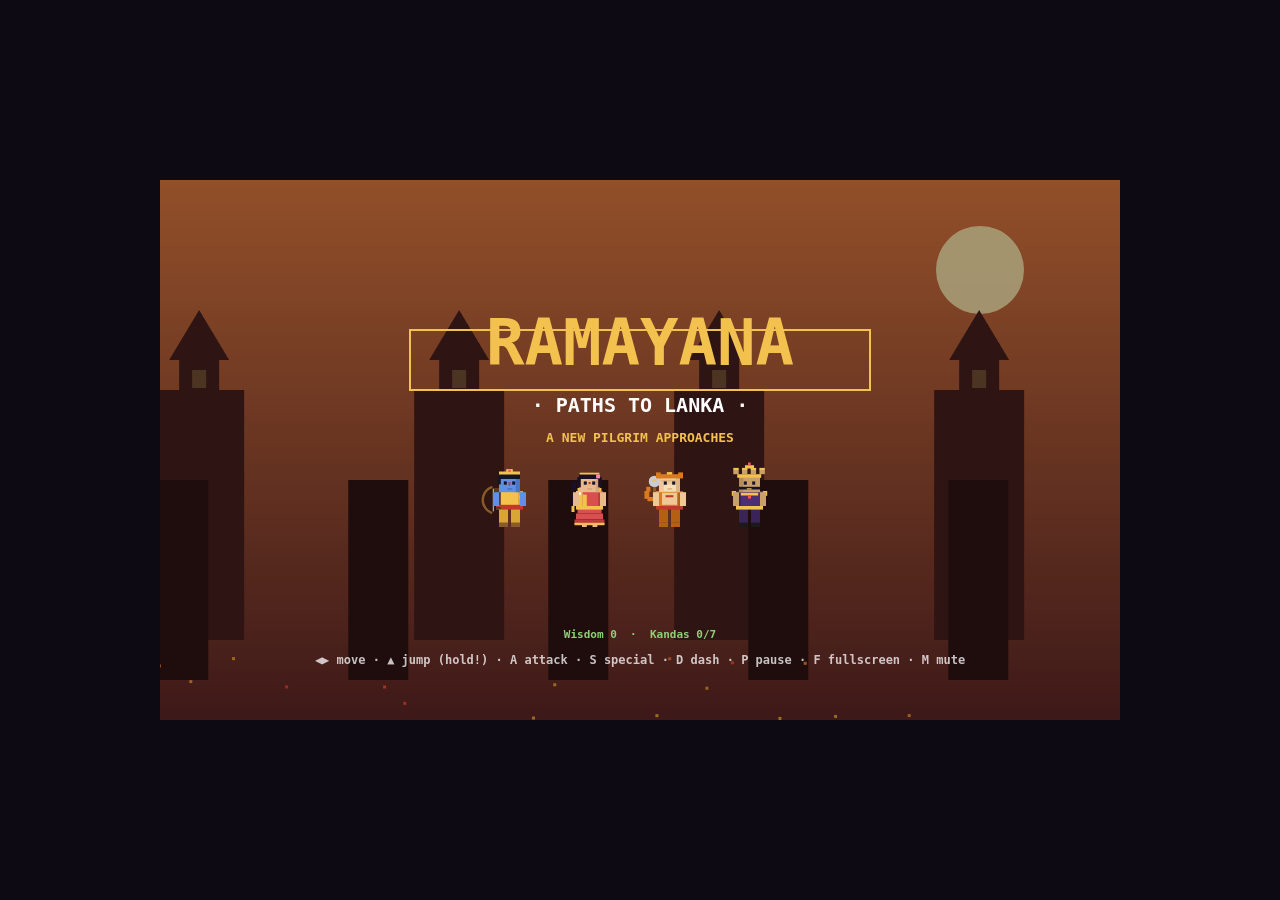
<file: ramayana/index.html>
<!DOCTYPE html>
<html lang="en">
<head>
<meta charset="UTF-8">
<meta name="viewport" content="width=device-width, initial-scale=1.0, maximum-scale=1.0, user-scalable=no">
<title>RAMAYANA: Paths to Lanka</title>
<meta name="description" content="An 8-bit adventure. Play as Ram, Sita, Hanuman or Raavan — every path leads to the final battle.">
<style>
  :root{ --gold:#f2c14e; --dark:#0d0a14; }
  *{box-sizing:border-box; -webkit-tap-highlight-color:transparent;}
  html,body{margin:0;height:100%;background:var(--dark);overflow:hidden;font-family:monospace;}
  #wrap{position:fixed;inset:0;display:grid;place-items:center;}
  canvas{image-rendering:pixelated;image-rendering:crisp-edges;background:#000;
         max-width:100vw;max-height:100vh;touch-action:none;}
  .tc{position:fixed;bottom:2.5vh;z-index:50;display:none;user-select:none;}
  body.touch .tc{display:flex;}
  #tc-left{left:2.5vw;gap:2vw;align-items:flex-end;}
  #tc-right{right:2.5vw;gap:2vw;align-items:flex-end;}
  .tbtn{width:13vw;height:13vw;max-width:74px;max-height:74px;border-radius:18%;
        background:rgba(255,255,255,.12);border:2px solid rgba(255,255,255,.35);
        color:#fff;font-size:5vw;font-weight:bold;display:grid;place-items:center;
        font-family:monospace;}
  .tbtn:active,.tbtn.on{background:rgba(242,193,78,.55);border-color:var(--gold);}
  .tbtn.small{width:10vw;height:10vw;font-size:3.6vw;}
  #tc-right{flex-wrap:wrap;width:30vw;max-width:170px;justify-content:flex-end;}
</style>
</head>
<body>
<div id="wrap"><canvas id="cv" width="960" height="540"></canvas></div>
<div class="tc" id="tc-left">
  <div class="tbtn" data-k="ArrowLeft">◀</div>
  <div class="tbtn" data-k="ArrowDown">▼</div>
  <div class="tbtn" data-k="ArrowRight">▶</div>
</div>
<div class="tc" id="tc-top" style="top:2vh;right:2.5vw;bottom:auto;gap:2vw;">
  <div class="tbtn small" id="btn-fs">⛶</div>
  <div class="tbtn small" id="btn-pause">Ⅱ</div>
</div>
<div class="tc" id="tc-right">
  <div class="tbtn small" data-k="KeyD">D</div>
  <div class="tbtn small" data-k="KeyS">S</div>
  <div class="tbtn" data-k="KeyA">A</div>
  <div class="tbtn" data-k="ArrowUp">▲</div>
</div>

<script>
"use strict";
/* =====================================================================
   RAMAYANA: PATHS TO LANKA · v2 "Game Feel" edition
   Modern platforming (coyote time · jump buffer · variable jump),
   per-hero abilities, moving/crumbling/bouncing/swinging levels,
   secrets, combos, screen shake, and a raga-flavoured chiptune score.
   ===================================================================== */

const cv = document.getElementById('cv'), ctx = cv.getContext('2d');
const W = 960, H = 540, TILE = 32;
ctx.imageSmoothingEnabled = false;

/* ---------------- Input ---------------- */
const keys = {}, prevKeys = {};
const KEYMAP = ['ArrowLeft','ArrowRight','ArrowUp','ArrowDown','KeyA','KeyS','KeyD','KeyW','Enter','KeyM','Escape','KeyP','KeyF'];
const edge = {};
addEventListener('keydown', e => { if (KEYMAP.includes(e.code)){ e.preventDefault(); if(!keys[e.code])edge[e.code]=true; keys[e.code]=true; unlockAudio(); }});
addEventListener('keyup',   e => { if (KEYMAP.includes(e.code)) keys[e.code]=false; });
function pressed(k){ return !!edge[k]; }
function anyAction(){ return pressed('KeyA') || pressed('Enter') || pointer.tapped; }
const jumpKey = () => keys['ArrowUp'] || keys['KeyW'];
const jumpPressed = () => pressed('ArrowUp') || pressed('KeyW');

if ('ontouchstart' in window || navigator.maxTouchPoints>0) document.body.classList.add('touch');
document.querySelectorAll('.tbtn').forEach(b=>{
  const k=b.dataset.k;
  const on = e=>{e.preventDefault(); if(!keys[k])edge[k]=true; keys[k]=true; b.classList.add('on'); unlockAudio();};
  const off= e=>{e.preventDefault(); keys[k]=false; b.classList.remove('on');};
  b.addEventListener('pointerdown',on); b.addEventListener('pointerup',off);
  b.addEventListener('pointercancel',off); b.addEventListener('pointerleave',off);
});
document.getElementById('btn-pause').addEventListener('pointerdown',e=>{e.preventDefault();unlockAudio();if(G.mode==='play'||G.mode==='pause')togglePause();});
document.getElementById('btn-fs').addEventListener('pointerdown',e=>{e.preventDefault();toggleFS();});
const pointer = {x:0,y:0,tapped:false};
cv.addEventListener('pointerdown', e=>{
  const r=cv.getBoundingClientRect();
  pointer.x=(e.clientX-r.left)*(W/r.width);
  pointer.y=(e.clientY-r.top)*(H/r.height);
  pointer.tapped=true; unlockAudio();
});

/* ---------------- Audio ---------------- */
let AC=null, muted=false;
/* ---------------- Persistent save ---------------- */
const SAVE=(()=>{try{return JSON.parse(localStorage.getItem('ramayana_v1'))||{}}catch(e){return{}}})();
SAVE.medals=SAVE.medals||{}; SAVE.unlocked=SAVE.unlocked||{ram:true};
SAVE.completed=SAVE.completed||{}; SAVE.best=SAVE.best||{}; SAVE.diyaBank=SAVE.diyaBank||0;
SAVE.name=SAVE.name||''; SAVE.lb=SAVE.lb||[]; SAVE.daily=SAVE.daily||{};
function saveGame(){try{localStorage.setItem('ramayana_v1',JSON.stringify(SAVE))}catch(e){}}
if(typeof SAVE.muted==='boolean') muted=SAVE.muted;
const HERO_ORDER=['ram','hanuman','sita','raavan'];
function medalKey(lid,hero){return lid==='finale'?('finale_'+hero):lid;}
function unlockAudio(){
  if(!AC){ try{ AC=new (window.AudioContext||window.webkitAudioContext)(); }catch(e){} }
  if(AC && AC.state==='suspended') AC.resume();
  Music.ensure();
}
function tone(freq,dur,type='square',vol=.12,slide=0,when=0){
  if(!AC||muted) return;
  const t0=(when||AC.currentTime);
  const o=AC.createOscillator(), g=AC.createGain();
  o.type=type; o.frequency.setValueAtTime(freq,t0);
  if(slide) o.frequency.exponentialRampToValueAtTime(Math.max(30,freq+slide), t0+dur);
  g.gain.setValueAtTime(0.0001,t0);
  g.gain.linearRampToValueAtTime(vol,t0+.012);
  g.gain.exponentialRampToValueAtTime(.001,t0+dur);
  o.connect(g); g.connect(AC.destination);
  o.start(t0); o.stop(t0+dur+.02);
}
const SFXV={ram:{m:1,w:'square'},sita:{m:1.28,w:'triangle'},
  hanuman:{m:.9,w:'square'},raavan:{m:.72,w:'sawtooth'}};
function hv(){return SFXV[G&&G.playChar]||{m:1,w:'square'};}
const SFX={
  jump(){const v=hv();tone(300*v.m,.16,v.w,.09,320*v.m);},
  djump(){const v=hv();tone(430*v.m,.16,v.w,.09,380*v.m);},
  wallj(){const v=hv();tone(360*v.m,.12,v.w,.09,240*v.m);},
  dash(){const v=hv();tone(620*v.m,.1,'sawtooth',.07,220);},
  shoot(){const v=hv();tone(780*v.m,.08,v.w,.08,-220);},
  slash(){const v=hv();tone(230*v.m,.09,'sawtooth',.09,140);},
  special(){const v=hv();tone(310*v.m,.3,v.w==='sawtooth'?'sawtooth':'triangle',.13,720*v.m);},
  hit(){tone(140,.2,'sawtooth',.13,-60);},
  poof(){tone(520,.12,'triangle',.1,-360);},
  stomp(){tone(240,.1,'square',.1,-120); tone(480,.08,'square',.06,200);},
  collect(){tone(940,.06,'triangle',.09); setTimeout(()=>tone(1280,.09,'triangle',.09),60);},
  heart(){tone(660,.1,'triangle',.1); setTimeout(()=>tone(880,.12,'triangle',.1),90);},
  check(){tone(523,.1,'square',.08); setTimeout(()=>tone(784,.14,'square',.08),100);},
  freeze(){tone(1250,.25,'triangle',.1,-850);},
  boing(){tone(180,.22,'square',.11,520);},
  crumble(){tone(120,.25,'sawtooth',.09,-60);},
  pound(){tone(90,.3,'sawtooth',.15,-40);},
  vine(){tone(520,.1,'triangle',.08,120);},
  secret(){[660,830,990,1320].forEach((f,i)=>setTimeout(()=>tone(f,.14,'triangle',.1),i*90));},
  combo(n){tone(600+n*80,.07,'square',.07);},
  win(){[523,659,784,1047].forEach((f,i)=>setTimeout(()=>tone(f,.22,'square',.11),i*140));},
  over(){[392,311,262,196].forEach((f,i)=>setTimeout(()=>tone(f,.25,'triangle',.11),i*170));},
  boss(){tone(90,.5,'sawtooth',.15,40);}
};

/* ------------- Chiptune music engine (raga-flavoured) ------------- */
const NOTE=(root,semi)=> root*Math.pow(2,semi/12);
const D3=146.83;
/* tracks: mel = 32 eighth-note steps (semitone offsets or null), bass = 16 steps */
const TRACKS={
  forest:{ bpm:92, root:D3, drone:true, melType:'triangle', melVol:.055,
    scaleName:'Ahir Bhairav',
    mel:[0,null,4,5, 7,null,9,7, 10,null,9,7, 5,null,4,1,
         0,null,1,4, 5,null,7,9, 12,null,10,9, 7,5,4,null],
    bass:[-12,null,null,null, -5,null,null,null, -12,null,null,null, -7,null,null,null]},
  night:{ bpm:76, root:D3, drone:true, melType:'triangle', melVol:.05,
    mel:[4,null,6,7, 9,null,11,9, 7,null,6,4, 2,null,4,6,
         7,null,9,11, 14,null,11,9, 7,null,6,4, 2,0,null,null],
    bass:[-12,null,null,null, null,null,-5,null, -12,null,null,null, null,null,-7,null]},
  action:{ bpm:132, root:D3*1.122, drone:false, melType:'square', melVol:.05,
    mel:[0,4,7,9, 7,4,0,null, 4,7,9,12, 9,7,4,null,
         0,4,7,9, 12,9,7,4, 2,4,7,9, 7,4,2,null],
    bass:[0,-12,0,-12, 7,-5,7,-5, 0,-12,0,-12, 5,-7,7,-5]},
  boss:{ bpm:148, root:D3, drone:false, melType:'sawtooth', melVol:.045,
    mel:[12,null,11,null, 8,null,7,null, 5,null,7,8, 7,null,5,3,
         12,null,14,null, 15,null,14,12, 11,8,7,5, 3,2,0,null],
    bass:[0,0,3,0, 5,0,3,2, 0,0,3,0, 7,5,3,2]},
  ramTheme:{ bpm:122, root:D3, drone:false, melType:'square', melVol:.05,
    mel:[0,null,4,7, 12,null,7,null, 9,null,7,5, 4,null,2,null,
         0,null,4,7, 12,null,14,12, 9,7,9,11, 12,null,null,null],
    bass:[0,-12,7,-12, 5,-12,7,-12, 0,-12,7,-12, 9,-3,7,-5]},
  sitaTheme:{ bpm:90, root:D3*1.189, drone:true, melType:'triangle', melVol:.055,
    mel:[4,null,7,9, 11,null,9,7, 4,null,2,4, 7,null,null,null,
         9,null,11,12, 14,null,12,11, 9,null,7,4, 2,null,4,null],
    bass:[0,null,7,null, 5,null,7,null, 0,null,7,null, 5,null,2,null]},
  hanumanTheme:{ bpm:150, root:D3*1.122, drone:false, melType:'square', melVol:.05,
    mel:[0,12,0,12, 4,16,4,null, 5,17,5,17, 7,null,4,0,
         0,12,0,12, 9,21,9,null, 7,12,9,12, 14,12,7,null],
    bass:[0,0,-12,0, 5,5,-7,5, 0,0,-12,0, 7,7,-5,7]},
  raavanTheme:{ bpm:112, root:D3*0.891, drone:true, melType:'sawtooth', melVol:.042,
    mel:[0,null,3,null, 6,null,3,null, 0,null,3,6, 8,null,6,3,
         0,null,3,null, 6,null,8,null, 11,null,8,6, 3,null,2,null],
    bass:[0,0,null,0, 3,3,null,3, 0,0,null,0, 6,6,5,3]}
};
function heroTrack(hero,def){
  if(def&&def.boss)return 'boss';
  return {ram:'ramTheme',sita:'sitaTheme',hanuman:'hanumanTheme',raavan:'raavanTheme'}[hero]||'action';
}
const Music={
  cur:null, name:null, step:0, nextT:0, iv:null, droneNodes:null,
  ensure(){ if(this.name && !this.iv && AC) this.play(this.name,true); },
  play(name,force){
    if(!force && this.name===name) return;
    this.stop(false); this.name=name;
    if(!AC) return;
    this.cur=TRACKS[name]; this.step=0; this.nextT=AC.currentTime+.06;
    if(this.cur.drone && !muted){
      const g=AC.createGain(); g.gain.value=.035; g.connect(AC.destination);
      const o1=AC.createOscillator(), o2=AC.createOscillator();
      o1.type='sawtooth'; o2.type='sawtooth';
      o1.frequency.value=this.cur.root/2; o2.frequency.value=this.cur.root/2*1.003;
      o1.connect(g); o2.connect(g); o1.start(); o2.start();
      this.droneNodes=[o1,o2,g];
    }
    this.iv=setInterval(()=>this.tick(),80);
  },
  stop(clearName=true){
    if(this.iv){clearInterval(this.iv); this.iv=null;}
    if(this.droneNodes){ this.droneNodes.forEach(n=>{try{n.stop?n.stop():n.disconnect();}catch(e){}}); this.droneNodes=null; }
    if(clearName) this.name=null;
    this.cur=null;
  },
  pause(){ if(this.iv){clearInterval(this.iv); this.iv=null;} },
  resume(){ if(this.cur&&!this.iv){this.nextT=AC?AC.currentTime+.05:0; this.iv=setInterval(()=>this.tick(),80);} },
  tick(){
    if(!AC||!this.cur) return;
    const spb=60/this.cur.bpm/2;           // eighth note
    while(this.nextT < AC.currentTime+.30){
      if(!muted){
        const t=this.cur, s=this.step;
        const m=t.mel[s%32];
        if(m!==null&&m!==undefined) tone(NOTE(t.root*2,m), spb*1.7, t.melType, t.melVol,0,this.nextT);
        const b=t.bass[s%16];
        if(b!==null&&b!==undefined) tone(NOTE(t.root,b), spb*.95,'square',.055,0,this.nextT);
      }
      this.nextT+=spb; this.step++;
    }
  }
};
function setMuted(m){
  muted=m; SAVE.muted=m; saveGame();
  if(muted){ Music.stop(false); }
  else if(Music.name){ Music.play(Music.name,true); }
}

/* ---------------- Sprite compositor (paper-doll pixel heroes) ------ */
/* unit u = pixel size. Grid ~13u wide, 19u tall. pose: idle|run|jump|fall|attack|pound */
const PAL={
  ram:    {skin:'#5f8fe6',skin2:'#4a76c4',hair:'#14142a',attire:'#f2c14e',attire2:'#d9a636',belt:'#c0392b',foot:'#8a5a2b',acc:'#8a5a2b'},
  sita:   {skin:'#e8b98a',skin2:'#d6a578',hair:'#1a1026',attire:'#d94f4f',attire2:'#b83d3d',belt:'#f2c14e',foot:'#e8b98a',acc:'#f2c14e'},
  hanuman:{skin:'#f0c896',skin2:'#ddb684',hair:'#d97a1f',attire:'#d97a1f',attire2:'#b45f12',belt:'#c0392b',foot:'#b45f12',acc:'#8a5a2b'},
  raavan: {skin:'#caa06a',skin2:'#b68c58',hair:'#14142a',attire:'#4b2e73',attire2:'#3a2359',belt:'#f2c14e',foot:'#1a1a1a',acc:'#f2c14e'},
  rakshasa:{skin:'#3d8c40',skin2:'#2f7032',hair:'#0e2e12',attire:'#245c28',attire2:'#1c4a20',belt:'#12300f',foot:'#12300f',acc:'#e8e8e8'},
  vanara: {skin:'#c99b62',skin2:'#b68950',hair:'#6b4a26',attire:'#6b4a26',attire2:'#54391c',belt:'#c0392b',foot:'#4d3016',acc:'#6b4a26'}
};
function drawChar(key,x,y,u,flip,pose,animT,opts={}){
  const p=PAL[key]; if(!p) return;
  ctx.save();
  ctx.translate(Math.round(x),Math.round(y));
  /* squash & stretch pivot at feet centre */
  const sq=opts.squash||0;                    // -1 stretch .. +1 squash
  ctx.translate(6.5*u, 19*u);
  ctx.scale(1+sq*.22, 1-sq*.22);
  if(flip) ctx.scale(-1,1);
  ctx.translate(-6.5*u, -19*u);
  const R=(c,r,w,h,col)=>{ctx.fillStyle=col;ctx.fillRect(c*u,r*u,w*u,h*u);};

  const run=pose==='run', air=pose==='jump'||pose==='fall'||pose==='pound';
  const f=Math.floor(animT*10)%4;             // run frame 0..3
  const breathe=pose==='idle'? (Math.floor(animT*2)%2):0;

  /* --- back accessories --- */
  if(key==='sita'){ R(0.5,4,1.5,8,p.hair); R(0.5,12,1,2,p.acc); }               // braid
  if(key==='hanuman'){ const tw=Math.sin(animT*4)*1.2;                          // tail
    R(-1+tw,9,2,1.4,p.hair); R(-2+tw,7,1.6,2.6,p.hair); R(-1.4+tw,5.6,1.4,1.6,p.hair);
    if(pose!=='attack'){ R(1,4.6,1,6.4,'#8a5a2b'); ctx.fillStyle='#c8ccd4';
      ctx.beginPath(); ctx.arc(1.5*u,3.8*u,1.9*u,0,7); ctx.fill();
      R(0.9,3.2,1.2,.6,'#f2c14e'); } }                                          // gada on back
  if(key==='ram'){ R(2,7,1.2,6,p.acc); R(1.4,6,2.4,1.4,'#5e3a1a');
    if(pose!=='attack'){ ctx.strokeStyle='#8a5a2b'; ctx.lineWidth=u*.8;
      ctx.beginPath(); ctx.arc(2.2*u,10*u,4.6*u,1.9,4.4); ctx.stroke();
      ctx.strokeStyle='#e8e0c8'; ctx.lineWidth=u*.3;
      ctx.beginPath(); ctx.moveTo(1.1*u,6.2*u); ctx.lineTo(1.1*u,13.8*u); ctx.stroke(); } }   // quiver + bow at rest
  if(key==='raavan'){ R(0.6,7,2,1.6,p.acc); R(10.4,7,2,1.6,p.acc); }            // shoulder pads

  /* --- legs / skirt --- */
  const footY=17.6;
  if(key==='sita'){
    const sway=run? (f%2?0.6:-0.6):0;
    R(2.5,12.5,8,2,p.attire); R(2,14.5,9,2,p.attire); R(1.5+sway,16.5,10,1.6,p.attire2);
    R(1.5+sway,17.6,10,.8,p.belt);
    R(4,18.2,1.6,.8,p.skin); R(7.5,18.2,1.6,.8,p.skin);
  } else if(air){
    if(pose==='pound'){ R(3.5,13,3,3.4,p.attire2); R(7,13,3,3.4,p.attire2);
      R(3.5,16.2,3,1.4,p.foot); R(7,16.2,3,1.4,p.foot); }
    else if(pose==='jump'){ R(3,13,3,3,p.attire2); R(7.5,14,3,3,p.attire2);
      R(3,15.8,3,1.4,p.foot); R(7.5,16.8,3,1.4,p.foot); }
    else { R(3,13,3,4.4,p.attire2); R(7.5,13,3,3,p.attire2);
      R(3,17.2,3,1.4,p.foot); R(7.5,15.8,3,1.4,p.foot); }
  } else if(run){
    const a=[0,1.6,0,-1.6][f], b=-a;
    R(3+a,13,3,2.6,p.attire2); R(3+a*1.4,15.4,3,2.2,p.attire2); R(3+a*1.4,footY,3,1.4,p.foot);
    R(7+b,13,3,2.6,p.attire2); R(7+b*1.4,15.4,3,2.2,p.attire2); R(7+b*1.4,footY,3,1.4,p.foot);
  } else {
    R(3,13,3,4.6,p.attire2); R(7,13,3,4.6,p.attire2);
    R(3,footY,3,1.4,p.foot); R(7,footY,3,1.4,p.foot);
  }

  /* --- torso --- */
  const ty=7+(breathe?.3:0);
  R(2,ty,9,6,p.attire); R(9.4,ty,1.6,6,p.attire2);
  R(2,12,9,1.2,p.belt);
  if(key==='hanuman'){ R(4,ty+.6,5,4,p.skin); R(5.2,ty+1.4,2.6,.7,'#c0392b');
    R(1,ty+2.2,2,.8,'#f2c14e'); R(10,ty+2.2,2,.8,'#f2c14e'); }                  // chest tilak + armbands
  if(key==='ram'){ R(2,ty,1.6,6,'#5e3a1a'); R(9.8,ty+1.6,1.8,.9,'#f2c14e');
    R(2,ty+4.6,9,.7,'#c0392b'); }                                               // strap + armband + sash
  if(key==='sita'){ R(2,ty,2.2,6,p.belt); R(4.2,ty+1.2,1.4,4.8,p.belt);
    R(2.4,ty+.4,1.2,.9,'#fff'); }                                               // pallu drape + border
  if(key==='raavan'){ R(3.6,ty+.6,5.8,.9,'#f2c14e'); R(6,ty+1.5,1,1,'#ff5555'); }  // necklace + gem

  /* --- arms --- */
  const armY=7.4+(breathe?.3:0);
  if(pose==='attack'){
    R(10.5,armY+1,4.5,1.8,p.skin);                                              // extended arm
    R(1,armY,2,4.5,p.skin);
    /* weapon */
    if(key==='ram'){ ctx.strokeStyle=p.acc; ctx.lineWidth=u;
      ctx.beginPath(); ctx.arc(15*u,9*u,3.4*u,-1.2,1.2); ctx.stroke();
      R(13,8.6,4,.7,'#e8e0c8'); }
    else if(key==='hanuman'){ R(14.6,7.4,1.4,3.4,'#8a5a2b'); ctx.fillStyle='#c8ccd4';
      ctx.beginPath(); ctx.arc(15.4*u,6.6*u,2.2*u,0,7); ctx.fill(); }
    else if(key==='raavan'){ R(14.6,4.6,1.2,6,'#c8ccd4'); R(14,10.4,2.4,1,p.acc); }
    else if(key==='sita'){ ctx.fillStyle='#ffd23e'; ctx.beginPath();
      ctx.arc(15*u,9.4*u,2*u,0,7); ctx.fill(); ctx.fillStyle='#fff';
      ctx.beginPath(); ctx.arc(15*u,9.4*u,1*u,0,7); ctx.fill(); }
  } else if(air){
    R(1,armY-1.4,2,4,p.skin); R(10,armY-1.4,2,4,p.skin);
  } else if(run){
    const s=[1,-1,-1,1][f];
    R(1,armY+s*.8,2,4.4,p.skin); R(10,armY-s*.8,2,4.4,p.skin);
  } else {
    R(1,armY,2,4.6,p.skin); R(10,armY,2,4.6,p.skin);
  }

  /* --- head --- */
  const hy=1.4;
  R(3,hy+1,7,5,p.skin); R(8.6,hy+1,1.4,5,p.skin2);
  /* hair / crowns / features */
  if(key==='ram'){ R(3,hy,7,1.6,p.hair); R(2.6,hy+1,1,2.4,p.hair);
    R(3,hy-.9,7,1,'#f2c14e'); R(5.4,hy-1.7,2.2,1,'#f2c14e'); R(6.1,hy-1.5,.8,.8,'#ff5555');
    R(6.2,hy+2.6,.6,1.2,'#c0392b'); }                                           // gold crown + jewel + tilak
  else if(key==='sita'){ R(3,hy,7,1.6,p.hair); R(2.4,hy+1,1.2,3.4,p.hair);
    R(9.4,hy+1,1.2,3.4,p.hair); R(6.2,hy+2.6,.7,.7,'#c0392b');
    R(3.2,hy-.5,6.6,.6,'#f2c14e'); R(8.7,hy+.1,1.3,1.3,'#ff8ab0');
    R(2.5,hy+4.6,.7,1.3,'#f2c14e'); R(9.8,hy+4.6,.7,1.3,'#f2c14e'); }           // tiara + flower + earrings
  else if(key==='hanuman'){ R(3,hy,7,1.4,p.hair); R(2,hy-.6,1.6,2,p.hair);
    R(9.4,hy-.6,1.6,2,p.hair); R(4.6,hy+3.4,4,2.2,'#f7ddb8');
    R(3.6,hy+1.9,5.8,.5,p.skin2); R(5.6,hy-.7,1.8,.8,'#f2c14e'); }              // brow ridge + gold band
  else if(key==='raavan'){
    for(let i=0;i<4;i++){ R(1.4+i*2.9,hy-1.5,1.8,1.5,p.skin); R(1.4+i*2.9,hy-2.1,1.8,.7,p.acc); }
    R(2.6,hy,8,1.2,p.acc); R(5,hy-3,3,1.1,p.acc); R(6.1,hy-3.9,.9,1,'#ff5555');
    R(3,hy+4.2,7,.9,p.hair);
    if(pose==='attack'){ R(4.4,hy+2.2,1.4,1.4,'#ff5555'); R(7.2,hy+2.2,1.4,1.4,'#ff5555'); } } // tall crown + gem + rage eyes
  else if(key==='rakshasa'){ ctx.fillStyle=p.acc;
    ctx.beginPath();ctx.moveTo(3*u,hy*u);ctx.lineTo(2*u,(hy-2)*u);ctx.lineTo(4.4*u,hy*u);ctx.fill();
    ctx.beginPath();ctx.moveTo(8.6*u,hy*u);ctx.lineTo(11*u,(hy-2)*u);ctx.lineTo(10*u,hy*u);ctx.fill();
    R(3,hy,7,1.2,p.hair); }
  else if(key==='vanara'){ R(3,hy,7,1.4,p.hair); R(2.2,hy+.4,1.4,1.6,p.hair);
    R(9.4,hy+.4,1.4,1.6,p.hair); R(4.6,hy+3.4,4,2,'#e0c49e'); }
  /* eyes + mouth */
  const eyeC = key==='rakshasa' ? '#ffd23e' : '#14142a';
  R(4.6,hy+2.4,1,1.1,eyeC); R(7.4,hy+2.4,1,1.1,eyeC);
  R(5.8,hy+4.6,1.6,.6,p.skin2);
  ctx.restore();
}
function drawFlyer(x,y,u,flap,frozen){
  ctx.save(); ctx.translate(Math.round(x),Math.round(y));
  const R=(c,r,w,h,col)=>{ctx.fillStyle=col;ctx.fillRect(c*u,r*u,w*u,h*u);};
  const wy=flap? -1.6:1.2;
  R(-2,2+wy,4,2,'#3a2359'); R(8,2+wy,4,2,'#3a2359');
  R(-3,1+wy,2,1.6,'#4b2e73'); R(11,1+wy,2,1.6,'#4b2e73');
  R(2,1,6,6,'#4b2e73'); R(3,3,1,1,'#ff5555'); R(6,3,1,1,'#ff5555');
  R(3,6.4,1,1,'#e8e8e8'); R(6,6.4,1,1,'#e8e8e8');
  if(frozen){ ctx.strokeStyle='#9fd7ff'; ctx.lineWidth=2; ctx.strokeRect(-3*u,0,16*u,8*u); }
  ctx.restore();
}
function drawDeer(x,y,t){
  ctx.save(); ctx.translate(x,y+Math.sin(t*6)*3);
  ctx.fillStyle='#f2c14e';
  ctx.fillRect(4,10,22,10); ctx.fillRect(22,2,8,10);
  ctx.fillRect(6,20,4,8); ctx.fillRect(20,20,4,8);
  ctx.fillStyle='#ffe9b0'; ctx.fillRect(8,12,6,3); ctx.fillRect(17,14,4,3);
  ctx.fillStyle='#b8860b'; ctx.fillRect(26,-4,2,7); ctx.fillRect(30,-4,2,7);
  ctx.fillRect(25,-6,4,2); ctx.fillRect(29,-7,4,2);
  ctx.fillStyle='#241a10'; ctx.fillRect(27,5,2,2);
  ctx.restore();
}

/* ---------------- Themes & ambient life ---------------- */
const THEMES={
  panchavati:{sky:['#ffe9b0','#8fd07a'],far:'#3f7d4c',near:'#2c5e37',ground:'#5a3d1e',grass:'#3f9948',
              plat:'#7a5a30',label:'Panchavati Forest',music:'forest',ambient:'fireflies'},
  vatika:    {sky:['#141433','#33305e'],far:'#241f47',near:'#3c2f63',ground:'#2e2547',grass:'#7a5a9e',
              plat:'#584579',label:'Ashok Vatika',music:'night',night:true,ambient:'petals'},
  ocean:     {sky:['#aee3ff','#3f9fd6'],far:'#2a7fb8',near:'#1f628f',ground:'#8a6a3e',grass:'#c9a35e',
              plat:'#8a6a3e',label:'The Great Ocean',music:'action',water:true,ambient:'gulls'},
  lankaburn: {sky:['#2a0d0d','#7a2410'],far:'#4d160e',near:'#301008',ground:'#3d2020',grass:'#d9541f',
              plat:'#5e3030',label:'Lanka Burns',music:'boss',ember:true,ambient:'embers'},
  lankagold: {sky:['#f2c14e','#a8632a'],far:'#7a4a1f',near:'#5e3617',ground:'#4d3016',grass:'#f2c14e',
              plat:'#8a6a3e',label:'Golden Lanka',music:'action',ambient:'sparkles'},
  battlefield:{sky:['#e07a3f','#5e2626'],far:'#47201f',near:'#301414',ground:'#3d2424',grass:'#8a5a3e',
              plat:'#5e3a3a',label:'The Field of Dharma',music:'boss',ambient:'embers'}
};
const ambient=[];
function updateAmbient(theme,dt,camX){
  const kind=THEMES[theme].ambient;
  if(ambient.length<26 && Math.random()<.3){
    if(kind==='fireflies') ambient.push({k:'ff',x:camX+Math.random()*W,y:150+Math.random()*300,t:Math.random()*7,life:8});
    if(kind==='petals')    ambient.push({k:'pe',x:camX+Math.random()*W,y:-10,vx:20+Math.random()*20,vy:26+Math.random()*20,t:Math.random()*7,life:14});
    if(kind==='embers')    ambient.push({k:'em',x:camX+Math.random()*W,y:H+10,vy:-(30+Math.random()*50),t:0,life:9});
    if(kind==='gulls')     ambient.push({k:'gu',x:camX-40,y:60+Math.random()*120,vx:40+Math.random()*30,t:0,life:26});
    if(kind==='sparkles')  ambient.push({k:'sp',x:camX+Math.random()*W,y:100+Math.random()*300,t:0,life:1.4});
  }
  for(const a of ambient){ a.t+=dt; a.life-=dt;
    if(a.k==='pe'){a.x+=Math.sin(a.t*2)*30*dt+a.vx*dt*.3; a.y+=a.vy*dt;}
    if(a.k==='em'){a.y+=a.vy*dt; a.x+=Math.sin(a.t*3)*20*dt;}
    if(a.k==='gu'){a.x+=a.vx*dt;}
  }
  for(let i=ambient.length-1;i>=0;i--) if(ambient[i].life<=0) ambient.splice(i,1);
}
function drawAmbient(camX){
  for(const a of ambient){
    const x=a.x-camX;
    if(a.k==='ff'){ const gl=.4+.6*Math.abs(Math.sin(a.t*3));
      ctx.fillStyle=`rgba(255,240,140,${gl})`; ctx.fillRect(x+Math.sin(a.t)*8,a.y+Math.cos(a.t*1.3)*6,3,3); }
    else if(a.k==='pe'){ ctx.fillStyle='rgba(230,140,190,.85)'; ctx.fillRect(x,a.y,4,3); }
    else if(a.k==='em'){ ctx.fillStyle=`rgba(255,${120+Math.sin(a.t*9)*60|0},50,.9)`; ctx.fillRect(x,a.y,3,3); }
    else if(a.k==='gu'){ ctx.strokeStyle='rgba(255,255,255,.8)'; ctx.lineWidth=2;
      const w2=Math.sin(a.t*6)*4; ctx.beginPath();
      ctx.moveTo(x-6,a.y+w2); ctx.lineTo(x,a.y); ctx.lineTo(x+6,a.y+w2); ctx.stroke(); }
    else if(a.k==='sp'){ ctx.fillStyle=`rgba(255,235,150,${a.life})`;
      ctx.fillRect(x,a.y,2,2); ctx.fillRect(x-2,a.y+2,2,2); ctx.fillRect(x+2,a.y+2,2,2); }
  }
}
function drawBG(theme,camX,t){
  const th=THEMES[theme];
  const g=ctx.createLinearGradient(0,0,0,H);
  g.addColorStop(0,th.sky[0]); g.addColorStop(1,th.sky[1]);
  ctx.fillStyle=g; ctx.fillRect(0,0,W,H);
  ctx.fillStyle=th.night?'#f5f0d8':'rgba(255,240,180,.9)';
  ctx.beginPath(); ctx.arc(W-140,90,th.night?34:44,0,7); ctx.fill();
  if(th.night){ ctx.fillStyle=th.sky[0]; ctx.beginPath(); ctx.arc(W-152,82,30,0,7); ctx.fill();
    for(let i=0;i<40;i++){ const sx=(i*97)%W, sy=(i*57)%260;
      ctx.fillStyle=`rgba(255,255,255,${.3+.5*Math.abs(Math.sin(t*2+i))})`; ctx.fillRect(sx,sy,2,2); } }
  ctx.fillStyle=th.far;
  for(let i=-1;i<8;i++){
    const x=((i*260-camX*.25)%(260*8)+260*8)%(260*8)-260;
    if(theme==='ocean'){ ctx.fillRect(x,140+((i*37)%50),120,16); ctx.fillRect(x+24,128+((i*37)%50),70,16); }
    else if(theme.includes('lanka')||theme==='battlefield'){
      ctx.fillRect(x,210,90,250); ctx.fillRect(x+25,170,40,60);
      ctx.beginPath(); ctx.moveTo(x+45,130); ctx.lineTo(x+15,180); ctx.lineTo(x+75,180); ctx.fill();
      ctx.fillStyle='rgba(255,220,120,.25)'; ctx.fillRect(x+38,190,14,18); ctx.fillStyle=th.far; }
    else { ctx.fillRect(x+40,250,16,130); ctx.beginPath(); ctx.arc(x+48,230,52,0,7); ctx.fill(); }
  }
  ctx.fillStyle=th.near;
  for(let i=-1;i<10;i++){
    const x=((i*200-camX*.5)%(200*10)+200*10)%(200*10)-200;
    if(theme==='ocean'){ ctx.beginPath(); ctx.arc(x+60,470+Math.sin(t*2+i)*4,60,Math.PI,0); ctx.fill(); }
    else if(theme.includes('lanka')||theme==='battlefield'){ ctx.fillRect(x,300,60,200); }
    else { ctx.fillRect(x+20,320,12,100); ctx.beginPath(); ctx.arc(x+26,306,36,0,7); ctx.fill();
      if(theme==='vatika'){ ctx.fillStyle='#d96a9e'; ctx.fillRect(x+10,290,8,8); ctx.fillRect(x+36,300,8,8); ctx.fillStyle=th.near; } }
  }
  drawAmbient(camX*0.8);
}

/* ---------------- Levels ----------------
 #=solid ==platform ^=spikes o=diya H=heart E=rakshasa F=flyer V=vanara
 B=bush C=checkpoint G=goal W=water D=deer R=boss P=start
 M=moving platform(h) N=moving platform(v) X=crumble U=spring
 Y=vine I=fire column ~=sinking stone Q=secret fog                      */
const LEVELS={
ram1:{theme:'panchavati',title:'Chapter 1 — The Golden Deer',map:[
"                                                                                                                        ",
"                 Y                          o o o              Y                     QQQQ                               ",
"                                           =====                                    QooQ                               ",
"        o                o                            o                 M           QooQ          o o                  ",
"       ===              ===       E                  ===                            QQXQ         =====                 ",
"  P              E                =====      U                    E          o                             E     H D G ",
"##########  ###########  ############### ======== ##########  #########   =====  ########## ###########################",
"##########  ###########  ###############          ##########  #########          ########## ###########################",
"##########^^###########  ###############          ##########^^#########          ########## ###########################",
"########################################        C ##########################################",
"############################################################################################"]},
ram2:{theme:'panchavati',title:'Chapter 2 — Journey South',map:[
"                                                                                                                        ",
"              F                 Y                        F                 Y                  QQQQQ                     ",
"                      o                   o o                    o                 o          QoooQ                     ",
"          o          ===       X X       =====       M          ===       X X    ====         QQQQQ                    ",
"         ===                                                                                    U       o o            ",
"  P               E           =====               E        U          E                C               =====  E      G ",
"########   ####  ######   ####     ####      #### ####  ======  ##########   ####   #############   ###################",
"########   ####  ######   ####     ####      #### ####          ##########   ####   #############   ###################",
"########^^^####^^######^^^####^^^^^####^^^^^^####^####^^^^^^^^^^##########^^^####^^^#############^^^###################",
"########################################################################################################################",
"########################################################################################################################"]},
sita1:{theme:'panchavati',title:'Chapter 1 — Shadows of Panchavati',stealth:true,map:[
"                                                                                                                        ",
"                          Y                                    Y                        QQQQ                            ",
"                                    o                                     o            QooQ                            ",
"                    B              ===          B             ===        ===           QQQQ                            ",
"        o                                E              E                                        E                     ",
"  P    ===      B         E                     C B                B           E         B            U      H     G   ",
"###############################################################################################   =====################",
"###############################################################################################        ################",
"###############################################################################################        ################",
"########################################################################################################################",
"########################################################################################################################"]},
sita2:{theme:'vatika',title:'Chapter 2 — Ashok Vatika',map:[
"                                                                                                                        ",
"               F                     o                     F                  o          QQQQQ                          ",
"                          o         ===          o                  o      =====         QoHoQ                          ",
"           o             ===                    ===       E        ===                   QQQQQ                          ",
"          ===                     E                     =====                    E         U          N                 ",
"  P                 E            X X X        E                N        C      =====             o         E         G ",
"#########  ######  ########  ####     ######   ########   ##########      ####      #####     =====    ################",
"#########  ######  ########  ####     ######   ########   ##########      ####      #####              ################",
"#########^^######^^########^^####^^^^^######^^^########^^^##########^^^^^^####^^^^^^#####^^^^^^^^^^^^^^################",
"########################################################################################################################",
"########################################################################################################################"]},
han1:{theme:'ocean',title:'Chapter 1 — Leap of Faith',map:[
"                                                                                                                        ",
"                                                     QQQQQ                                                              ",
"                     o                o  F           QoooQ            o                  F             o                ",
"        o           ===      o      ===              QQQQQ         ======        o                    ===              ",
"  P    ===                  ===              M             C  U                 ===          M                  H   G   ",
" ====        ~~~~                 F        ~~~~            =====      ~~~~             ~~~~        ~~~~      ========== ",
"                                                                                                                        ",
"WWWWWWWWWWWWWWWWWWWWWWWWWWWWWWWWWWWWWWWWWWWWWWWWWWWWWWWWWWWWWWWWWWWWWWWWWWWWWWWWWWWWWWWWWWWWWWWWWWWWWWWWWWWWWWWWWWWWWW",
"WWWWWWWWWWWWWWWWWWWWWWWWWWWWWWWWWWWWWWWWWWWWWWWWWWWWWWWWWWWWWWWWWWWWWWWWWWWWWWWWWWWWWWWWWWWWWWWWWWWWWWWWWWWWWWWWWWWWWW",
"WWWWWWWWWWWWWWWWWWWWWWWWWWWWWWWWWWWWWWWWWWWWWWWWWWWWWWWWWWWWWWWWWWWWWWWWWWWWWWWWWWWWWWWWWWWWWWWWWWWWWWWWWWWWWWWWWWWWWW"]},
han2:{theme:'lankaburn',title:'Chapter 2 — Lanka Burns',map:[
"                                                                                                                        ",
"             o                        o                       o o                  QQQQQ                                ",
"            ===        F            ====          F          =====        F       QoooQ                                 ",
"                                 o                                                QQQQQ            o                    ",
"       o           E            ===         E          M                E           X             ===       H          ",
"  P   ===        ======                                          C           X X        E    U          I          G   ",
"######     ####          ####  I     ##### I    ####          ##########          ####     =====   ####################",
"######     ####          ####        #####      ####          ##########          ####             ####################",
"######^^^^^####^^^^^^^^^^####^^^^^^^^#####^^^^^^####^^^^^^^^^^##########^^^^^^^^^^####^^^^^^^^^^^^^####################",
"########################################################################################################################",
"########################################################################################################################"]},
rav1:{theme:'lankagold',title:'Chapter 1 — Gates of Lanka',map:[
"                                                                                                                        ",
"                                                                                                                        ",
"                  o                      o                          o              QQQQ                                 ",
"                 ===          V         ===            V           ===            QooQ                                  ",
"        o                  =====                     =====                        QXQQ         o o                      ",
"  P    ===      V                    V       CU               V           V                   =====    V       H    G   ",
"#####################################      ==========================================  ################################",
"#####################################      ==========================================  ################################",
"#####################################      ==========================================^^################################",
"########################################################################################################################",
"########################################################################################################################"]},
rav2:{theme:'lankagold',title:'Chapter 2 — The Palace Siege',map:[
"                                                                                                                        ",
"              V                     o                     V                  o           QQQQQ                          ",
"                         o         ===          o                  o      =====          QoooQ                          ",
"          o             ===                    ===       V        ===                    QQQQQ                          ",
"         ===                     V           I         =====                    V          U        N                   ",
"  P                V            X X X                           C     I       =====             o        V           G ",
"########  ######  ########  ####     ######   ########   ##########      ####      #####      =====   #################",
"########  ######  ########  ####     ######   ########   ##########      ####      #####              #################",
"########^^######^^########^^####^^^^^######^^^########^^^##########^^^^^^####^^^^^^#####^^^^^^^^^^^^^^#################",
"########################################################################################################################",
"########################################################################################################################"]},
finale:{theme:'battlefield',title:'Final Chapter — Ram vs. Raavan',boss:true,map:[
"                                                            ",
"                                                            ",
"                                                            ",
"          o                o                o               ",
"         ===      M       ===       M      ===              ",
"                                                            ",
"   P                       R                     H   U    G ",
"#################################################### ======",
"############################################################",
"############################################################",
"############################################################"]}
};

/* ---------------- Story & characters ---------------- */
const CHARS={
  ram:    {name:'RAM',    color:'#5f8fe6', tag1:'The prince of Ayodhya', tag2:'Bow · Divine arrow · Dash',
           hint:'A · arrow   S · divine arrow   D · dash'},
  sita:   {name:'SITA',   color:'#d94f4f', tag1:'Daughter of the Earth', tag2:'Float · Radiance · Courage',
           hint:'Hold ▲ to FLOAT down   S · freeze radiance'},
  hanuman:{name:'HANUMAN',color:'#d97a1f', tag1:'Son of the Wind', tag2:'DOUBLE JUMP · Wall jump · Gada',
           hint:'▲▲ · double jump!   Wall-slide + ▲ · wall jump'},
  raavan: {name:'RAAVAN', color:'#8a5ac2', tag1:'King of Lanka', tag2:'Ground pound · Ten-heads blast',
           hint:'▼ in air · GROUND POUND   S · ten-heads blast'}
};
const SCRIPTS={
ram:[
 {story:['PANCHAVATI. A golden deer dances at the edge of the hermitage.','Sita\'s eyes shine. "Bring it to me," she smiles.','Ram lifts his bow. Something about this deer is... wrong.'],char:'ram'},
 {level:'ram1'},
 {quiz:'ram1q'},
 {story:['The deer was Maricha — a demon\'s trick.','The hermitage is empty. Sita is gone, carried south by Raavan.','Ram turns toward the horizon. Lanka awaits.'],char:'ram'},
 {level:'ram2'},
 {quiz:'ram2q'},
 {story:['With Hanuman\'s word and the vanara army at his back,','Ram stands before the gates of Lanka.','Ahead: the ten-headed king. Behind: everything he loves.'],char:'ram'},
 {level:'finale',char:'ram'},
 {ending:true}],
sita:[
 {story:['PANCHAVATI. The golden deer has drawn Ram away.','A wandering sage begs at the door — but his shadow has ten heads.','Sita must stay unseen. Hide in the groves. Survive.'],char:'sita'},
 {level:'sita1'},
 {quiz:'sita1q'},
 {story:['Carried across the sea to Ashok Vatika, Raavan\'s garden prison.','But Sita is the daughter of the Earth itself.','Her radiance burns brighter than any flame. She will not yield.'],char:'sita'},
 {level:'sita2'},
 {quiz:'sita2q'},
 {story:['A small monkey drops from the trees — Hanuman!','He gives her Ram\'s ring. "He is coming," he says.','Far away, Ram reaches the gates of Lanka. The story is his now.'],char:'ram'},
 {level:'finale',char:'ram'},
 {ending:true}],
hanuman:[
 {story:['The ocean stretches a hundred yojanas to Lanka.','The vanaras despair — who could ever cross it?','Hanuman remembers who he is. The Son of the Wind crouches... and LEAPS.'],char:'hanuman'},
 {level:'han1'},
 {quiz:'han1q'},
 {story:['Lanka found. Sita found. Ram\'s ring delivered.','But Hanuman is captured — his tail set alight.','Very well. If Lanka wants fire, Lanka shall have it.'],char:'hanuman'},
 {level:'han2'},
 {quiz:'han2q'},
 {story:['Hanuman returns across the sea: "I have seen her. She lives."','Ram\'s army builds a bridge of floating stones.','Now Ram himself walks to the gates. The ending belongs to him.'],char:'ram'},
 {level:'finale',char:'ram'},
 {ending:true}],
raavan:[
 {story:['LANKA, city of gold. King Raavan has taken what he desired.','But an army of monkeys and bears crosses the sea on a bridge of stone.','Absurd. Let them come. Defend the gates.'],char:'raavan'},
 {level:'rav1'},
 {quiz:'rav1q'},
 {story:['The outer walls have fallen. Kumbhakarna sleeps. The generals are gone.','In the palace, Raavan hears it: a single bowstring, drawn.','Ram has come. And deep down, Raavan always knew he would.'],char:'raavan'},
 {level:'rav2'},
 {quiz:'rav2q'},
 {story:['On the field of Dharma, the two face each other at last.','And here the tale does what it has always done —','it leaves the ten-headed king, and follows Ram to the end.'],char:'ram'},
 {level:'finale',char:'ram'},
 {ending:true}]};


/* ---------------- STEP 3: Quiz bank + Gurukul ---------------- */
const QUIZ={
ram1q:[
 {q:'The golden deer that lured Ram away was really…',o:['The demon Maricha in disguise','A blessed forest spirit','Raavan himself'],a:0,e:'Maricha, Raavan\'s uncle, took the deer\'s form as a trick.'},
 {q:'Who asked Ram to catch the golden deer?',o:['Lakshman','Sita','Hanuman'],a:1,e:'Sita was enchanted by its beauty and asked Ram to bring it.'},
 {q:'While Ram chased the deer, what happened at the hermitage?',o:['It caught fire','Sita was carried away by Raavan','Bharat arrived'],a:1,e:'Raavan abducted Sita and flew south toward Lanka.'}],
ram2q:[
 {q:'Who became Ram\'s greatest ally on the journey south?',o:['Hanuman and the vanara army','The king of Kashi','The ocean god alone'],a:0,e:'Hanuman and Sugriva\'s vanaras joined Ram\'s cause.'},
 {q:'How did Ram\'s army cross the sea to Lanka?',o:['On the backs of whales','A bridge of floating stones','Raavan let them in'],a:1,e:'The vanaras built Rama Setu — a bridge of floating stones.'},
 {q:'Who rules Lanka?',o:['Kumbhakarna','Vibhishan','Raavan, the ten-headed king'],a:2,e:'Raavan, the mighty ten-headed king, rules golden Lanka.'}],
sita1q:[
 {q:'The begging sage at Sita\'s door was truly…',o:['A hungry traveller','Raavan in disguise','The sage Vishwamitra'],a:1,e:'Raavan disguised himself as a sage to reach Sita.'},
 {q:'Where was Sita held captive in Lanka?',o:['Ashok Vatika, the garden','The palace dungeon','A mountain cave'],a:0,e:'She was kept in Ashok Vatika, Raavan\'s garden grove.'},
 {q:'What protected Sita through her captivity?',o:['A magic shield','Her unshakable virtue and courage','A vanara guard'],a:1,e:'Her radiance and resolve — she never yielded.'}],
sita2q:[
 {q:'Who brought Sita a token of hope in the garden?',o:['Hanuman, with Ram\'s ring','Lakshman, with a letter','A golden bird'],a:0,e:'Hanuman gave her Ram\'s ring: "He is coming."'},
 {q:'Sita is called the daughter of…',o:['The Ocean','The Earth','The Moon'],a:1,e:'Janaki, daughter of the Earth — found in a furrow by King Janak.'},
 {q:'What message did Sita send back to Ram?',o:['Forget me','Come soon — I live and I wait','Attack at dawn'],a:1,e:'That she lives, endures, and waits for him.'}],
han1q:[
 {q:'How wide was the ocean Hanuman leapt to Lanka?',o:['A hundred yojanas','Ten yojanas','A thousand yojanas'],a:0,e:'One mighty leap across a hundred yojanas of sea.'},
 {q:'Hanuman is the son of…',o:['Indra, the storm king','Vayu, the wind','Surya, the sun'],a:1,e:'Son of the Wind — that is why he can fly.'},
 {q:'What did Hanuman carry to give Sita?',o:['Ram\'s ring','A garland','A written scroll'],a:0,e:'Ram\'s ring, proof that rescue was coming.'}],
han2q:[
 {q:'When Lanka set Hanuman\'s tail on fire, he…',o:['Fled to the sea','Burned Lanka with his blazing tail','Surrendered'],a:1,e:'He leapt roof to roof and set golden Lanka alight.'},
 {q:'What word did Hanuman bring back across the sea?',o:['"She lives."','"Lanka has fallen."','"Turn back."'],a:0,e:'"I have seen her. She lives." — hope for the whole army.'},
 {q:'What did the vanara army build after his return?',o:['A fleet of ships','A bridge of floating stones','A tunnel'],a:1,e:'Rama Setu — the stone bridge to Lanka.'}],
rav1q:[
 {q:'What crossed the sea toward Lanka?',o:['An army of monkeys and bears on a stone bridge','A fleet of a thousand ships','A storm of arrows'],a:0,e:'The vanara and bear army, over the floating-stone bridge.'},
 {q:'Lanka is famed as the city of…',o:['Silver','Gold','Iron'],a:1,e:'Golden Lanka — built by Vishwakarma himself.'},
 {q:'Who warned Raavan to return Sita and avoid war?',o:['His brother Vibhishan','His son Indrajit','Kumbhakarna'],a:0,e:'Vibhishan counselled peace — and was cast out for it.'}],
rav2q:[
 {q:'Which giant slept through most of the war?',o:['Indrajit','Kumbhakarna','Maricha'],a:1,e:'Kumbhakarna, who slept six months at a time.'},
 {q:'The sound Raavan hears in his palace is…',o:['Temple bells','A single bowstring, drawn','Thunder'],a:1,e:'Ram\'s bowstring — the end approaching.'},
 {q:'The final battle is fought on the field of…',o:['Kurukshetra','Dharma','Panipat'],a:1,e:'A battle of dharma — right against ten-headed pride.'}]};

const KANDAS=[
{name:'Bala Kanda',sub:'The Boyhood',pages:[
 'King Dasharath of Ayodhya has four sons. The eldest, Ram, is dharma itself in human form — calm, just, and strong.',
 'The sage Vishwamitra takes young Ram and Lakshman to guard his forest rites. Ram fells the demoness Tataka with a single arrow.',
 'In Mithila, Ram lifts and strings the great bow of Shiva — and breaks it. He wins the hand of Sita, daughter of the Earth.'],
 quiz:[{q:'Whose mighty bow did Ram break in Mithila?',o:['Indra\'s','Shiva\'s','Vishnu\'s'],a:1,e:'The bow of Shiva — no other prince could even lift it.'},
 {q:'Ram is the eldest son of which king?',o:['Janak','Dasharath','Sugriva'],a:1,e:'King Dasharath of Ayodhya.'},
 {q:'Who did Ram marry?',o:['Urmila','Sita','Mandavi'],a:1,e:'Sita, found by King Janak in a furrow of the Earth.'}]},
{name:'Ayodhya Kanda',sub:'The Exile',pages:[
 'On the eve of Ram\'s coronation, queen Kaikeyi claims two old boons: her son Bharat shall be king — and Ram shall be exiled fourteen years.',
 'Ram accepts without anger. "A promise of my father is my promise." Sita and Lakshman walk into the forest beside him.',
 'Bharat refuses the throne. He places Ram\'s sandals upon it and rules only as a caretaker, waiting for his brother\'s return.'],
 quiz:[{q:'How long was Ram\'s exile?',o:['Seven years','Fourteen years','Twelve years'],a:1,e:'Fourteen years in the forest.'},
 {q:'Who joined Ram in exile?',o:['Sita and Lakshman','Bharat and Shatrughna','Hanuman'],a:0,e:'His wife Sita and brother Lakshman.'},
 {q:'What did Bharat place on the throne?',o:['Ram\'s crown','Ram\'s sandals','Ram\'s bow'],a:1,e:'Ram\'s sandals — ruling only in his brother\'s name.'}]},
{name:'Aranya Kanda',sub:'The Forest',pages:[
 'Deep in Panchavati, the demoness Shurpanakha is spurned and humiliated. She flees to her brother — Raavan, king of Lanka.',
 'Raavan sends Maricha as a golden deer. Sita begs Ram to catch it; the deer\'s dying cry mimics Ram\'s voice, drawing Lakshman away too.',
 'A false sage stands at the empty door. Raavan seizes Sita and rises into the sky. The great vulture Jatayu dies trying to stop him.'],
 quiz:[{q:'Whose humiliation sparked Raavan\'s revenge?',o:['Shurpanakha\'s','Tataka\'s','Mandodari\'s'],a:0,e:'Shurpanakha, Raavan\'s sister.'},
 {q:'Who died defending Sita in the sky?',o:['Sampati','Jatayu','Garuda'],a:1,e:'The noble vulture Jatayu.'},
 {q:'The golden deer\'s dying cry imitated…',o:['A tiger','Ram\'s voice','A conch'],a:1,e:'It mimicked Ram, luring Lakshman from Sita\'s side.'}]},
{name:'Kishkindha Kanda',sub:'The Alliance',pages:[
 'Ram meets Hanuman — and through him the exiled monkey king Sugriva. Ram helps Sugriva reclaim his throne from Vali.',
 'In return, the vanara nation rises. Search parties scatter to every horizon to find where Raavan has hidden Sita.',
 'At the southern sea, old Sampati tells them: she is in Lanka, across a hundred yojanas of water. All eyes turn to Hanuman.'],
 quiz:[{q:'Which monkey king did Ram help to the throne?',o:['Vali','Sugriva','Angad'],a:1,e:'Sugriva, after defeating his brother Vali.'},
 {q:'Who first brought Ram and Sugriva together?',o:['Hanuman','Jambavan','Nala'],a:0,e:'Hanuman, in the guise of a young brahmin.'},
 {q:'Who revealed that Sita was in Lanka?',o:['A fisherman','Sampati the vulture','A sea spirit'],a:1,e:'Sampati, brother of fallen Jatayu.'}]},
{name:'Sundara Kanda',sub:'The Leap',pages:[
 'Hanuman remembers his own forgotten power, grows vast as a mountain, and leaps the ocean in a single bound.',
 'In Ashok Vatika he finds Sita, gives her Ram\'s ring, and offers to carry her home. She refuses — Ram himself must come.',
 'Captured and set aflame, Hanuman burns Lanka with his own blazing tail, then leaps home with the words: "She lives."'],
 quiz:[{q:'Where did Hanuman find Sita?',o:['The palace roof','Ashok Vatika','A sea cave'],a:1,e:'In the Ashok grove, under a shimshapa tree.'},
 {q:'Why did Sita refuse to be carried back?',o:['She feared the sea','Ram himself must rescue her','Hanuman was too small'],a:1,e:'Honour demanded Ram come for her himself.'},
 {q:'What did Hanuman do when his tail was lit?',o:['Dove into the sea','Burned Lanka with it','Begged mercy'],a:1,e:'He turned Lanka\'s cruelty into its own fire.'}]},
{name:'Yuddha Kanda',sub:'The War',pages:[
 'The stone bridge is built. The army crosses. Vibhishan, cast out of Lanka for speaking truth, joins Ram and is embraced.',
 'The war shakes the three worlds: Lakshman falls and is saved by the Sanjivani herb — Hanuman carries the whole mountain.',
 'At last Ram and Raavan face each other. The Brahmastra flies. The ten-headed king falls, and dharma stands.'],
 quiz:[{q:'Who left Lanka to join Ram\'s side?',o:['Indrajit','Vibhishan','Kumbhakarna'],a:1,e:'Vibhishan, Raavan\'s righteous brother.'},
 {q:'What did Hanuman fetch to save Lakshman?',o:['Sacred water','The Sanjivani herb (the whole mountain!)','A physician'],a:1,e:'Unable to identify the herb, he brought the entire mountain.'},
 {q:'Which weapon ended Raavan?',o:['The Brahmastra','A trident','Hanuman\'s mace'],a:0,e:'The Brahmastra, loosed from Ram\'s bow.'}]},
{name:'Uttara Kanda',sub:'The Return',pages:[
 'Fourteen years end. Ram, Sita and Lakshman fly home on the Pushpak Vimana as Ayodhya lights ten thousand diyas.',
 'That festival of lamps is remembered still — every Diwali, rows of diyas welcome Ram home again.',
 'Ram is crowned. His reign — Ram Rajya — becomes the timeless dream of a just world. The tale ends where all diyas begin.'],
 quiz:[{q:'What flying craft carried Ram home?',o:['Garuda','The Pushpak Vimana','A cloud chariot'],a:1,e:'The Pushpak Vimana, taken from Raavan\'s treasury.'},
 {q:'Which festival celebrates Ram\'s return?',o:['Holi','Diwali','Navratri'],a:1,e:'Diwali — the festival of lights.'},
 {q:'Ram\'s ideal reign is remembered as…',o:['Ram Rajya','Satya Yuga','Swarna Kala'],a:0,e:'Ram Rajya — the model of a just kingdom.'}]}];
SAVE.gurukul=SAVE.gurukul||{done:{},score:0};

/* ---------------- Game state ---------------- */
const G={mode:'title',startChar:'ram',playChar:'ram',script:null,step:0,storyLine:0,
         runHearts:5,entry:null,unlockToast:null,pausedFrom:'play',
         kbuf:'',next:null,boardTab:0,daily:null,gravMul:1,rushT:0,
         quiz:null,guru:{phase:'menu',kanda:0,page:0,qIdx:0,correct:0,sel:0,fb:-1},
         selIndex:0,diyas:0,score:0,combo:0,comboT:0,t:0,shakeT:0,shakeMag:0,freezeT:0,
         toast:'',toastT:0,clearT:0};
let level=null;
function shake(mag,t){ G.shakeMag=Math.max(G.shakeMag,mag); G.shakeT=Math.max(G.shakeT,t); }
function hitPause(t){ G.freezeT=Math.max(G.freezeT,t); }
function toast(msg){ G.toast=msg; G.toastT=1.6; }
function addCombo(){
  G.combo++; G.comboT=4;
  G.score+=10*G.combo;
  if(G.combo>=2){ SFX.combo(Math.min(G.combo,8)); }
}
function startScript(k){ if(!SAVE.unlocked[k]){SFX.hit();return;} G.daily=null;G.gravMul=1;G.rushT=0; G.startChar=k; G.playChar=k; G.script=SCRIPTS[k];
  G.step=0; G.diyas=0; G.score=0; G.combo=0; G.runHearts=5; G.unlockToast=null; runStep(); }
function runStep(){
  const s=G.script[G.step];
  if(!s){G.mode='title';Music.play('night');return;}
  if(s.ending){
    G.mode='ending';Music.play('forest');SFX.win();
    if(!SAVE.completed[G.startChar]){
      SAVE.completed[G.startChar]=true;
      for(const h of HERO_ORDER){ if(!SAVE.unlocked[h]){ SAVE.unlocked[h]=true; G.unlockToast=h; break; } }
    }
    if((SAVE.best[G.startChar]||0)<G.score) SAVE.best[G.startChar]=G.score;
    lbAdd('STORY',G.score);
    saveGame(); return;}
  if(s.quiz){G.quiz={bank:QUIZ[s.quiz],idx:0,sel:0,fb:-1,correct:0};G.mode='quiz';Music.play('night');return;}
  if(s.story){G.mode='story';G.storyLine=0;if(s.char)G.playChar=s.char;Music.play('night');return;}
  if(s.level){if(s.char)G.playChar=s.char;loadLevel(s.level);G.mode='play';
    G.entry={score:G.score,diyas:G.diyas,hearts:G.runHearts};
    Music.play(heroTrack(G.playChar,LEVELS[s.level]));return;}
}
function nextStep(){G.step++;runStep();}

/* ---------------- Level load ---------------- */
function loadLevel(id){
  const def=LEVELS[id], rows=def.map;
  const L={id,def,rows,w:0,h:rows.length*TILE,
    solids:[],hazards:[],water:[],bushes:[],diyas:[],hearts:[],enemies:[],
    movers:[],crumbles:[],springs:[],vines:[],fires:[],sinks:[],secrets:[],
    checkpoint:null,goal:null,deer:null,boss:null,projectiles:[],particles:[],
    camX:0,diyaTotal:0,timeT:0,dmg:0,medal:0};
  let spawn={x:64,y:64};
  const secretTiles=[];
  rows.forEach((row,r)=>{
    L.w=Math.max(L.w,row.length*TILE);
    for(let c=0;c<row.length;c++){
      const ch=row[c],x=c*TILE,y=r*TILE;
      if(ch==='#'||ch==='=')L.solids.push({x,y,w:TILE,h:TILE});
      else if(ch==='^')L.hazards.push({x:x+4,y:y+14,w:TILE-8,h:TILE-14});
      else if(ch==='W')L.water.push({x,y,w:TILE,h:TILE});
      else if(ch==='B')L.bushes.push({x:x-8,y:y-16,w:TILE+16,h:TILE+16});
      else if(ch==='o'){L.diyas.push({x:x+8,y:y+8,got:false});L.diyaTotal++;}
      else if(ch==='H')L.hearts.push({x:x+6,y:y+6,got:false});
      else if(ch==='C')L.checkpoint={x,y,hit:false};
      else if(ch==='G')L.goal={x,y:y-TILE*2,w:TILE,h:TILE*3};
      else if(ch==='D')L.deer={x,y:y-8};
      else if(ch==='E')L.enemies.push(makeEnemy('rakshasa',x,y));
      else if(ch==='V')L.enemies.push(makeEnemy('vanara',x,y));
      else if(ch==='F')L.enemies.push(makeEnemy('flyer',x,y));
      else if(ch==='R')L.boss=makeBoss(x,y);
      else if(ch==='P')spawn={x,y:y-6};
      else if(ch==='M')L.movers.push({ox:x-32,oy:y+8,x:x-32,y:y+8,w:96,h:14,axis:'h',amp:88,spd:1.1,ph:x*.013,dx:0,dy:0});
      else if(ch==='N')L.movers.push({ox:x-16,oy:y+8,x:x-16,y:y+8,w:96,h:14,axis:'v',amp:70,spd:1.2,ph:x*.017,dx:0,dy:0});
      else if(ch==='X')L.crumbles.push({x,y,w:TILE,h:TILE,state:'solid',t:0});
      else if(ch==='U')L.springs.push({x,y:y+14,w:TILE,h:18,anim:0});
      else if(ch==='Y')L.vines.push({ax:x+16,ay:y+6,len:120,ph:x*.011});
      else if(ch==='I')L.fires.push({x,y,off:(x*.37)%2.9});
      else if(ch==='~'){
        const prev=L.sinks[L.sinks.length-1];
        if(prev&&prev.y0===y+6&&prev.x+prev.w===x){prev.w+=TILE;}
        else L.sinks.push({x,y0:y+6,y:y+6,w:TILE,h:14,sink:0,dx:0,dy:0});
      }
      else if(ch==='Q')secretTiles.push({x,y});
    }
  });
  /* cluster secret tiles */
  const seen=new Set();
  for(const t of secretTiles){
    const k0=t.x+','+t.y; if(seen.has(k0))continue;
    const cluster=[t]; seen.add(k0);
    for(let i=0;i<cluster.length;i++){
      for(const u of secretTiles){
        const ku=u.x+','+u.y; if(seen.has(ku))continue;
        if(Math.abs(u.x-cluster[i].x)<=TILE&&Math.abs(u.y-cluster[i].y)<=TILE){seen.add(ku);cluster.push(u);}
      }
    }
    const minx=Math.min(...cluster.map(q=>q.x)),maxx=Math.max(...cluster.map(q=>q.x))+TILE;
    const miny=Math.min(...cluster.map(q=>q.y)),maxy=Math.max(...cluster.map(q=>q.y))+TILE;
    L.secrets.push({tiles:cluster,alpha:1,found:false,bounds:{x:minx,y:miny,w:maxx-minx,h:maxy-miny}});
  }
  L.spawn=spawn; level=L;
  spawnPlayer(spawn.x,spawn.y);
  ambient.length=0;
  toast(def.title);
}
function makeEnemy(kind,x,y){
  return {kind,x,y:y+2,w:22,h:28,vx:kind==='flyer'?0:-52,vy:0,hp:kind==='flyer'?1:1,
          baseY:y,t:Math.random()*6,dead:false,frozen:0,facing:-1,alert:false,kb:0};
}
function makeBoss(x,y){
  return {x,y:y-70,w:52,h:72,vx:70,hp:14,maxhp:14,t:0,shootT:2.4,hurt:0,dead:false,phase:1};
}

/* ---------------- Player ---------------- */
let P=null;
function charStats(k){return{
  ram:    {sp:230,jump:-560,proj:true, melee:false,jumps:1},
  sita:   {sp:245,jump:-560,proj:true, melee:false,jumps:1,float:true},
  hanuman:{sp:240,jump:-580,proj:false,melee:true, jumps:2,wall:true},
  raavan: {sp:205,jump:-545,proj:false,melee:true, jumps:1,pound:true}
}[k];}
function spawnPlayer(x,y){
  const st=charStats(G.playChar);
  P={x,y,w:20,h:30,vx:0,vy:0,onGround:false,facing:1,
     hearts:Math.max(1,Math.min(5,G.runHearts)),inv:0,atkCd:0,spCd:0,dashCd:0,dashT:0,meleeT:0,atkAnim:0,
     hidden:false,walk:0,dead:false,winT:0,
     coyote:0,jbuf:0,jumpsLeft:st.jumps,onWall:0,pounding:false,poundLand:0,
     vine:null,vineCd:0,squash:0,landV:0,ride:null,jcut:false,...st};
}
const hit=(a,b)=>a.x<b.x+b.w&&a.x+a.w>b.x&&a.y<b.y+b.h&&a.y+a.h>b.y;
function activeSolids(){
  const out=level.solids.slice();
  for(const m of level.movers)out.push(m);
  for(const s of level.sinks)out.push(s);
  for(const c of level.crumbles)if(c.state!=='gone')out.push(c);
  return out;
}
function moveAndCollide(e,dt,solids){
  e.x+=e.vx*dt;
  for(const s of solids){ if(hit(e,s)){
    if(e.vx>0)e.x=s.x-e.w; else if(e.vx<0)e.x=s.x+s.w;
    if(e===P&&P.wall&&!P.onGround)P.onWall=(e.vx>0?1:-1)||P.onWall;
  }}
  e.vy=Math.min(e.vy+1900*(G.gravMul||1)*dt,980);
  e.y+=e.vy*dt;
  e.onGround=false; if(e===P)P.ride=null;
  for(const s of solids){ if(hit(e,s)){
    if(e.vy>0){e.y=s.y-e.h;e.vy=0;e.onGround=true;if(e===P)P.ride=s;}
    else if(e.vy<0){e.y=s.y+s.h;e.vy=0;}
  }}
}

/* ---------------- Gameplay update ---------------- */
function damagePlayer(){
  if(P.inv>0||P.dead)return;
  P.hearts--; G.runHearts=P.hearts; level.dmg++; P.inv=1.4; G.combo=0; SFX.hit(); shake(6,.25); hitPause(.08);
  P.vy=-320; P.vx=-P.facing*200; P.jcut=false;
  if(P.hearts<=0){P.dead=true;Music.stop();setTimeout(()=>{G.mode='gameover';SFX.over();},700);}
}
function respawn(){
  if(P.hearts<=0)return;
  const cp=level.checkpoint&&level.checkpoint.hit?level.checkpoint:level.spawn;
  P.x=cp.x;P.y=cp.y-10;P.vx=0;P.vy=0;P.inv=1.6;P.vine=null;P.pounding=false;
}
function hurtEnemy(e,dmg,kb){
  e.hp-=dmg; e.kb=kb||0;
  if(e.hp<=0){e.dead=true;SFX.poof();burst(e.x+11,e.y+14,'#c9e8a0',14);addCombo();hitPause(.05);}
  else SFX.hit();
}
function burst(x,y,color,n){
  for(let i=0;i<n;i++){const a=Math.random()*7,s=90+Math.random()*170;
    level.particles.push({x,y,vx:Math.cos(a)*s,vy:Math.sin(a)*s-130,life:.5+Math.random()*.3,color,kind:'dot'});}
}
function ring(x,y,vr){level.particles.push({x,y,r:8,vr,life:.45,kind:'ring'});}

function updatePlay(dt){
  const L=level,def=L.def;
  if(G.freezeT>0){G.freezeT-=dt;return;}
  L.timeT+=dt;
  if(G.daily&&G.daily.mod.id==='rush'&&!P.dead&&P.winT<=0){
    G.rushT-=dt;
    if(G.rushT<=0){G.rushT=0;P.inv=0;P.hearts=1;damagePlayer();}
  }
  if(P.winT>0){
    P.winT-=dt; G.clearT+=dt;
    if(P.winT<=0){SFX.win();G.clearT=0;if(G.daily)finishDaily();else nextStep();}
    return;
  }
  if(P.dead){P.y+=P.vy*dt;P.vy+=1900*(G.gravMul||1)*dt;return;}

  /* ---- movers & sinks & crumbles & fires update ---- */
  for(const m of L.movers){
    const nx=m.axis==='h'?m.ox+Math.sin(G.t*m.spd+m.ph)*m.amp:m.ox;
    const ny=m.axis==='v'?m.oy+Math.sin(G.t*m.spd+m.ph)*m.amp:m.oy;
    m.dx=nx-m.x;m.dy=ny-m.y;m.x=nx;m.y=ny;
  }
  for(const s of L.sinks){
    const standing=P.ride===s;
    const target=standing?Math.min(s.sink+30*dt,44):Math.max(s.sink-46*dt,0);
    s.dy=(s.y0+target)-(s.y0+s.sink); s.sink=target; s.y=s.y0+s.sink;
  }
  for(const c of L.crumbles){
    if(c.state==='solid'&&P.ride===c){c.state='arming';c.t=0;}
    else if(c.state==='arming'){c.t+=dt;if(c.t>.3){c.state='shaking';c.t=0;SFX.crumble();}}
    else if(c.state==='shaking'){c.t+=dt;if(c.t>.5){c.state='gone';c.t=0;burst(c.x+16,c.y+16,'#9a8a70',8);}}
    else if(c.state==='gone'){c.t+=dt;if(c.t>3.4&&!hit(P,c)){c.state='solid';}}
  }

  /* ---- vine riding ---- */
  P.vineCd-=dt;
  if(P.vine){
    const v=P.vine;
    const th=.55*Math.sin(G.t*1.7+v.ph);
    const bx=v.ax+Math.sin(th)*v.len, by=v.ay+Math.cos(th)*v.len;
    const pbx=P._pbx??bx;
    P.x=bx-P.w/2; P.y=by-8; P.vy=0;
    P._pbx=bx;
    if(jumpPressed()){
      const swingV=(bx-pbx)/dt;
      P.vx=Math.max(-300,Math.min(300,swingV*1.1));
      P.vy=-460; P.vine=null; P.vineCd=.5; P.jumpsLeft=P.jumps-1; P.jcut=false;
      SFX.jump(); ring(P.x+10,P.y+15,260);
    }
  } else {
    /* ---- normal control ---- */
    const left=keys['ArrowLeft'],right=keys['ArrowRight'];
    const dir=(right?1:0)-(left?1:0);
    if(P.dashT>0){P.vx=P.facing*P.sp*2.4;}
    else P.vx=dir*P.sp;
    if(dir!==0)P.facing=dir;

    /* jump feel: coyote + buffer + variable height */
    P.coyote=P.onGround?.12:Math.max(0,P.coyote-dt);
    if(P.onGround)P.jumpsLeft=P.jumps;
    P.jbuf=jumpPressed()?.12:Math.max(0,P.jbuf-dt);
    const wantJump=P.jbuf>0;
    if(wantJump&&(P.onGround||P.coyote>0)){
      P.vy=P.jump;P.jbuf=0;P.coyote=0;P.jumpsLeft=P.jumps-1;P.squash=-1;P.jcut=true;SFX.jump();
    } else if(wantJump&&P.onWall&&P.wall&&!P.onGround){
      P.vy=-540;P.vx=-P.onWall*300;P.facing=-P.onWall;P.jbuf=0;P.jcut=true;SFX.wallj();
      ring(P.x+10,P.y+15,200);
    } else if(wantJump&&P.jumpsLeft>0&&!P.onGround&&P.jumps>1){
      P.vy=P.jump*.92;P.jumpsLeft--;P.jbuf=0;P.squash=-1;P.jcut=true;SFX.djump();
      ring(P.x+10,P.y+28,180);
    }
    if(!jumpKey()&&P.vy<-160&&P.jcut)P.vy=-160;             // variable jump height (player jumps only)
    /* sita float */
    if(P.float&&jumpKey()&&P.vy>60){P.vy=60;
      if(Math.random()<.3)level.particles.push({x:P.x+Math.random()*20,y:P.y+30,vx:0,vy:40,life:.5,color:'#f2m',kind:'dot',color:'#e88ab8'});}
    /* wall slide */
    if(P.wall&&P.onWall&&!P.onGround&&P.vy>130)P.vy=130;
    /* raavan ground pound */
    if(P.pound&&!P.onGround&&pressed('ArrowDown')&&!P.pounding){
      P.pounding=true;P.vy=980;P.vx=0;SFX.dash();
    }
    /* dash */
    if(pressed('KeyD')&&P.dashCd<=0&&!P.pounding){P.dashT=.16;P.dashCd=.75;SFX.dash();
      for(let i=0;i<5;i++)level.particles.push({x:P.x+10,y:P.y+8+i*4,vx:-P.facing*120,vy:0,life:.3,color:'#fff',kind:'dot'});}
  }
  P.dashCd-=dt;P.dashT-=dt;P.atkCd-=dt;P.spCd-=dt;P.inv-=dt;P.meleeT-=dt;P.atkAnim-=dt;
  P.squash*= (1-8*dt); if(Math.abs(P.squash)<.03)P.squash=0;

  /* hide in bush */
  P.hidden=false;
  if(def.stealth&&keys['ArrowDown']&&!P.vine){
    for(const b of L.bushes)if(hit(P,b))P.hidden=true;
  }

  /* attack */
  if(pressed('KeyA')&&P.atkCd<=0&&!def.stealth&&!P.vine){
    P.atkCd=.34;P.atkAnim=.2;
    if(P.proj){
      L.projectiles.push({x:P.x+P.w/2,y:P.y+12,vx:P.facing*540,vy:0,w:14,h:4,
        from:'player',dmg:1,life:.9,kind:G.playChar==='sita'?'orb':'arrow'});
      SFX.shoot();
    } else {P.meleeT=.16;SFX.slash();}
  }
  /* specials */
  if(pressed('KeyS')&&P.spCd<=0&&!P.vine){
    if(G.playChar==='ram'){P.spCd=3;P.atkAnim=.25;
      L.projectiles.push({x:P.x+P.w/2,y:P.y+10,vx:P.facing*660,vy:0,w:22,h:7,from:'player',dmg:3,life:1.4,pierce:true,kind:'divine'});
      SFX.special();shake(3,.15);}
    else if(G.playChar==='sita'){P.spCd=6;
      for(const e of L.enemies)if(!e.dead&&Math.abs(e.x-P.x)<280)e.frozen=2.8;
      ring(P.x+10,P.y+14,380);SFX.freeze();}
    else if(G.playChar==='raavan'){P.spCd=5;P.atkAnim=.25;
      for(const e of L.enemies)if(!e.dead&&Math.abs(e.x+11-(P.x+10))<130&&Math.abs(e.y-P.y)<90)hurtEnemy(e,3,P.facing*200);
      ring(P.x+10,P.y+14,420);SFX.special();shake(6,.25);}
    else if(G.playChar==='hanuman'&&P.onGround){P.spCd=1.4;P.vy=P.jump*1.28;P.squash=-1;P.jcut=false;
      ring(P.x+10,P.y+28,300);SFX.special();}
  }

  const solids=activeSolids();
  if(!P.vine){
    P.onWall=0;
    moveAndCollide(P,dt,solids);
    /* ride movers/sinks */
    if(P.ride&&(P.ride.dx||P.ride.dy)){P.x+=P.ride.dx||0;P.y+=P.ride.dy||0;}
    /* landing */
    if(P.onGround&&P.landV>350){P.squash=1;}
    if(P.onGround&&P.pounding){
      P.pounding=false;SFX.pound();shake(10,.35);hitPause(.06);ring(P.x+10,P.y+28,520);
      for(const e of L.enemies)if(!e.dead&&Math.abs(e.x+11-(P.x+10))<150&&Math.abs(e.y+14-(P.y+28))<70)hurtEnemy(e,2,Math.sign(e.x-P.x)*260);
      for(const c of L.crumbles)if(c.state!=='gone'&&Math.abs(c.x+16-(P.x+10))<80&&c.y>P.y){c.state='shaking';c.t=.4;}
    }
    P.landV=P.vy;
    /* grab vines */
    if(P.vineCd<=0&&!P.onGround){
      for(const v of L.vines){
        const th=.55*Math.sin(G.t*1.7+v.ph);
        const bx=v.ax+Math.sin(th)*v.len,by=v.ay+Math.cos(th)*v.len;
        if(Math.abs(P.x+10-bx)<28&&Math.abs(P.y+10-by)<34){P.vine=v;P._pbx=bx;SFX.vine();break;}
      }
    }
  }
  P.walk=Math.abs(P.vx)>10&&P.onGround?P.walk+dt:0;
  P.x=Math.max(0,Math.min(P.x,L.w-P.w));
  if(P.y>L.h+180){damagePlayer();respawn();}

  /* springs */
  for(const sp of L.springs){
    sp.anim-=dt;
    if(P.vy>=0&&hit(P,{x:sp.x,y:sp.y-6,w:sp.w,h:12})){
      P.vy=-880;P.squash=-1;sp.anim=.3;P.jumpsLeft=P.jumps;P.jcut=false;SFX.boing();
      ring(sp.x+16,sp.y,220);
    }
  }
  /* fire columns */
  for(const f of L.fires){
    const ph=(G.t+f.off)%2.9;
    if(ph>2.0){ const fr={x:f.x+5,y:f.y-92,w:22,h:92};
      if(hit(P,fr))damagePlayer(); }
  }
  /* hazards & water */
  for(const hz of L.hazards)if(hit(P,hz)){damagePlayer();P.vy=-420;}
  for(const w2 of L.water)if(hit(P,w2)){damagePlayer();respawn();break;}

  /* pickups */
  for(const d of L.diyas)if(!d.got&&hit(P,{x:d.x,y:d.y,w:16,h:16})){
    d.got=true;G.diyas++;addCombo();SFX.collect();
    level.particles.push({x:d.x+8,y:d.y,vx:0,vy:-60,life:.5,color:'#ffdd55',kind:'dot'});}
  for(const h2 of L.hearts)if(!h2.got&&hit(P,{x:h2.x,y:h2.y,w:20,h:20})){
    h2.got=true;P.hearts=Math.min(5,P.hearts+1);G.runHearts=P.hearts;SFX.heart();toast('+1 heart!');}
  if(L.checkpoint&&!L.checkpoint.hit&&Math.abs(P.x-L.checkpoint.x)<24){
    L.checkpoint.hit=true;SFX.check();toast('Checkpoint!');}

  /* secrets */
  for(const s of L.secrets){
    if(!s.found&&hit(P,s.bounds)){s.found=true;SFX.secret();toast('SECRET FOUND!');G.score+=100;}
    s.alpha+= (s.found?-2.2:0)*dt; s.alpha=Math.max(0,Math.min(1,s.alpha));
  }

  /* goal */
  if(L.goal&&hit(P,L.goal)&&!(def.boss&&L.boss&&!L.boss.dead)){
    P.winT=2.0;Music.stop(false);
    const got=L.diyas.filter(d=>d.got).length, all=got===L.diyaTotal;
    L.medal = all&&L.dmg===0 ? 3 : all ? 2 : 1;
    if(!G.daily){
      const mk=medalKey(L.id,G.startChar);
      if((SAVE.medals[mk]||0)<L.medal) SAVE.medals[mk]=L.medal;
      SAVE.diyaBank+=got; saveGame();
      G.runHearts=Math.min(5,P.hearts+2);
    }
  }

  /* enemies */
  for(const e of L.enemies){
    if(e.dead)continue;
    e.frozen-=dt;e.t+=dt;
    if(e.kb){e.x+=e.kb*dt;e.kb*=(1-6*dt);if(Math.abs(e.kb)<8)e.kb=0;}
    if(e.kind==='flyer'){
      if(e.frozen<=0){e.y=e.baseY+Math.sin(e.t*2.2)*48;e.x+=Math.sign(P.x-e.x)*42*dt;}
    } else if(e.frozen<=0){
      let sp=52;
      if(def.stealth&&!P.hidden){
        const dx=P.x-e.x;
        if(Math.abs(dx)<190&&Math.sign(dx)===e.facing&&Math.abs(P.y-e.y)<60)e.alert=true;
      }
      if(e.alert&&!P.hidden){sp=140;e.vx=Math.sign(P.x-e.x)*sp;}
      else if(e.alert&&P.hidden){e.alert=false;e.vx=Math.sign(e.vx||-1)*52;}
      e.facing=e.vx<0?-1:1;
      const ahead={x:e.x+(e.vx>0?e.w+2:-4),y:e.y+e.h+4,w:2,h:2};
      const wallR={x:e.x+(e.vx>0?e.w+2:-4),y:e.y+8,w:2,h:2};
      let gA=false,wA=false;
      for(const s of level.solids){if(hit(ahead,s))gA=true;if(hit(wallR,s))wA=true;}
      if((!gA||wA)&&!e.alert)e.vx*=-1;
      e.x+=e.vx*dt;
    }
    /* stomp! */
    if(!e.dead&&P.vy>140&&hit({x:P.x,y:P.y+P.h-6,w:P.w,h:10},{x:e.x,y:e.y,w:e.w,h:12})){
      hurtEnemy(e,1,0);P.vy=-420;P.squash=-1;P.jcut=false;SFX.stomp();continue;
    }
    if(P.meleeT>0){
      const mb={x:P.facing>0?P.x+P.w:P.x-30,y:P.y-2,w:30,h:P.h+4};
      if(hit(mb,e))hurtEnemy(e,1,P.facing*180);
    }
    if(!e.dead&&hit(P,e)&&e.frozen<=0)damagePlayer();
  }
  /* boss */
  if(L.boss&&!L.boss.dead)updateBoss(L.boss,dt);

  /* projectiles */
  for(const pr of L.projectiles){
    pr.x+=pr.vx*dt;pr.y+=pr.vy*dt;pr.life-=dt;
    if(pr.from==='player'){
      for(const e of L.enemies)if(!e.dead&&hit(pr,e)){hurtEnemy(e,pr.dmg,pr.vx>0?160:-160);if(!pr.pierce)pr.life=0;}
      if(L.boss&&!L.boss.dead&&hit(pr,L.boss)){
        L.boss.hp-=pr.dmg;L.boss.hurt=.2;SFX.hit();shake(4,.15);hitPause(.05);
        if(!pr.pierce)pr.life=0;
        if(L.boss.hp<=0){L.boss.dead=true;SFX.poof();shake(12,.5);hitPause(.15);
          burst(L.boss.x+26,L.boss.y+36,'#f2c14e',34);toast('RAAVAN FALLS!');G.score+=500;}
      }
    } else if(hit(pr,P)){damagePlayer();pr.life=0;}
    for(const s of level.solids)if(hit(pr,s)&&!pr.pierce)pr.life=0;
  }
  L.projectiles=L.projectiles.filter(p=>p.life>0);

  /* particles */
  for(const pa of L.particles){pa.life-=dt;
    if(pa.kind==='ring')pa.r+=pa.vr*dt;
    else{pa.x+=pa.vx*dt;pa.y+=pa.vy*dt;pa.vy+=620*dt;}}
  L.particles=L.particles.filter(p=>p.life>0);

  /* combo timer */
  if(G.comboT>0){G.comboT-=dt;if(G.comboT<=0)G.combo=0;}
  G.shakeT-=dt;if(G.shakeT<=0)G.shakeMag=0;
  if(G.toastT>0)G.toastT-=dt;

  updateAmbient(def.theme,dt,L.camX);
  L.camX=Math.max(0,Math.min(P.x-W/2+60,L.w-W));
}
function updateBoss(b,dt){
  b.t+=dt;b.hurt-=dt;b.shootT-=dt;
  b.phase=b.hp>9?1:b.hp>4?2:3;
  const speed=55+b.phase*30;
  b.x+=Math.sign(P.x-b.x)*speed*dt*(Math.sin(b.t*1.3)>0?1:.4);
  b.x=Math.max(80,Math.min(b.x,level.w-140));
  if(b.shootT<=0){
    b.shootT=Math.max(1.1,2.6-b.phase*.4);
    SFX.boss();
    const cx=b.x+b.w/2,cy=b.y+22,n=b.phase;
    for(let i=0;i<n;i++){
      const ang=Math.atan2((P.y+10)-cy,(P.x+10)-cx)+(i-(n-1)/2)*.24;
      level.projectiles.push({x:cx,y:cy,vx:Math.cos(ang)*270,vy:Math.sin(ang)*270,w:12,h:12,from:'boss',life:2.6,kind:'bolt'});
    }
  }
  if(hit(P,b))damagePlayer();
}

/* ---------------- Render world ---------------- */
function playerPose(){
  if(P.pounding)return 'pound';
  if(P.atkAnim>0)return 'attack';
  if(!P.onGround&&!P.vine)return P.vy<0?'jump':'fall';
  if(Math.abs(P.vx)>10)return 'run';
  return 'idle';
}
function drawPlay(){
  const L=level,th=THEMES[L.def.theme];
  const shX=G.shakeMag?(Math.random()-.5)*G.shakeMag:0;
  const shY=G.shakeMag?(Math.random()-.5)*G.shakeMag:0;
  drawBG(L.def.theme,L.camX,G.t);
  ctx.save();
  ctx.translate(-Math.round(L.camX)+shX,H-L.h+shY);

  /* static tiles */
  for(const s of L.solids){
    if(s.x+TILE<L.camX||s.x>L.camX+W)continue;
    ctx.fillStyle=th.ground;ctx.fillRect(s.x,s.y,TILE,TILE);
    ctx.fillStyle=th.grass;ctx.fillRect(s.x,s.y,TILE,6);
    ctx.fillStyle='rgba(0,0,0,.15)';ctx.fillRect(s.x,s.y+TILE-4,TILE,4);
    ctx.fillStyle='rgba(255,255,255,.06)';ctx.fillRect(s.x+2,s.y+10,4,4);ctx.fillRect(s.x+18,s.y+20,5,4);
  }
  /* movers */
  for(const m of L.movers){
    ctx.fillStyle='#caa06a';ctx.fillRect(m.x,m.y,m.w,m.h);
    ctx.fillStyle='#f2c14e';ctx.fillRect(m.x,m.y,m.w,4);
    ctx.fillStyle='rgba(0,0,0,.25)';ctx.fillRect(m.x,m.y+m.h-3,m.w,3);
  }
  /* sinking stones */
  for(const s of L.sinks){
    ctx.fillStyle='#8a8f96';ctx.fillRect(s.x,s.y,s.w,s.h);
    ctx.fillStyle='#b8bec6';ctx.fillRect(s.x,s.y,s.w,4);
  }
  /* crumbles */
  for(const c of L.crumbles){
    if(c.state==='gone')continue;
    const jx=c.state==='shaking'?(Math.random()-.5)*4:0;
    ctx.fillStyle='#9a8a70';ctx.fillRect(c.x+jx,c.y,TILE,TILE);
    ctx.fillStyle='#7a6a50';
    ctx.fillRect(c.x+jx+4,c.y+6,10,3);ctx.fillRect(c.x+jx+18,c.y+16,9,3);ctx.fillRect(c.x+jx+7,c.y+23,12,3);
  }
  /* springs */
  for(const sp of L.springs){
    const sq=sp.anim>0?6:0;
    ctx.fillStyle='#c0392b';ctx.fillRect(sp.x+4,sp.y-8+sq,24,10-sq);
    ctx.fillStyle='#fff';ctx.fillRect(sp.x+8,sp.y-6+sq,5,4);ctx.fillRect(sp.x+18,sp.y-6+sq,5,4);
    ctx.fillStyle='#8a5a2b';ctx.fillRect(sp.x+10,sp.y+2,12,10);
  }
  /* vines */
  for(const v of L.vines){
    const thta=.55*Math.sin(G.t*1.7+v.ph);
    const bx=v.ax+Math.sin(thta)*v.len,by=v.ay+Math.cos(thta)*v.len;
    ctx.strokeStyle='#3f7d3c';ctx.lineWidth=4;
    ctx.beginPath();ctx.moveTo(v.ax,v.ay);
    ctx.quadraticCurveTo(v.ax+Math.sin(thta)*v.len*.4,v.ay+v.len*.55,bx,by);ctx.stroke();
    ctx.fillStyle='#5ea555';ctx.fillRect(bx-6,by-4,12,10);
    ctx.fillStyle='#7a5a30';ctx.fillRect(v.ax-8,v.ay-6,16,6);
  }
  /* fire columns */
  for(const f of L.fires){
    const ph=(G.t+f.off)%2.9;
    ctx.fillStyle='#5e3a1a';ctx.fillRect(f.x+4,f.y+8,24,20);
    ctx.fillStyle='#f2c14e';ctx.fillRect(f.x+8,f.y+4,16,6);
    if(ph>1.6&&ph<=2.0){ctx.fillStyle=`rgba(255,160,60,${.3+.4*Math.sin(G.t*20)})`;
      ctx.fillRect(f.x+8,f.y-20,16,22);}
    if(ph>2.0){
      for(let i=0;i<4;i++){
        const fh=92-i*8,fw=20-i*4;
        ctx.fillStyle=['#ff5a1f','#ff8a2a','#ffc23e','#fff2a0'][i];
        ctx.fillRect(f.x+16-fw/2+Math.sin(G.t*22+i)*2,f.y-fh,fw,fh);
      }
    }
  }
  /* hazards */
  for(const hz of L.hazards){
    if(hz.x+TILE<L.camX||hz.x>L.camX+W)continue;
    ctx.fillStyle=th.ember?'#ff7a2a':'#c8ccd4';
    for(let i=0;i<3;i++){ctx.beginPath();
      ctx.moveTo(hz.x+i*9,hz.y+18);ctx.lineTo(hz.x+i*9+4,hz.y);ctx.lineTo(hz.x+i*9+8,hz.y+18);ctx.fill();}
  }
  /* water */
  for(const w2 of L.water){
    if(w2.x+TILE<L.camX||w2.x>L.camX+W)continue;
    ctx.fillStyle='#2a7fb8';ctx.fillRect(w2.x,w2.y,TILE,TILE);
    ctx.fillStyle='rgba(255,255,255,.5)';ctx.fillRect(w2.x+(G.t*40)%TILE,w2.y+3,8,3);
  }
  /* bushes */
  for(const b of L.bushes){
    ctx.fillStyle='#2f7a38';ctx.beginPath();ctx.arc(b.x+b.w/2,b.y+b.h-10,b.w/2,Math.PI,0);ctx.fill();
    ctx.fillStyle='#3f9948';ctx.beginPath();ctx.arc(b.x+b.w/2-8,b.y+b.h-14,b.w/3,Math.PI,0);ctx.fill();
  }
  /* pickups */
  for(const d of L.diyas){if(d.got)continue;
    ctx.fillStyle='#8a5a2b';ctx.fillRect(d.x,d.y+10,16,6);
    ctx.fillStyle='#ffdd55';ctx.fillRect(d.x+6,d.y+2+Math.sin(G.t*8+d.x)*1.5,4,8);
    ctx.fillStyle='rgba(255,221,85,.25)';ctx.beginPath();ctx.arc(d.x+8,d.y+6,10+Math.sin(G.t*6+d.x)*2,0,7);ctx.fill();}
  for(const h2 of L.hearts){if(h2.got)continue;
    ctx.fillStyle='#e05555';
    ctx.fillRect(h2.x,h2.y+4,8,8);ctx.fillRect(h2.x+10,h2.y+4,8,8);
    ctx.fillRect(h2.x+2,h2.y+10,14,8);ctx.fillRect(h2.x+6,h2.y+16,6,4);}
  if(L.checkpoint){const c=L.checkpoint;
    ctx.fillStyle='#7a5a30';ctx.fillRect(c.x+14,c.y-40,4,72);
    ctx.fillStyle=c.hit?'#f2c14e':'#888';ctx.fillRect(c.x+18,c.y-40,22,14);}
  if(L.goal){const g2=L.goal;
    ctx.fillStyle='#7a5a30';
    ctx.fillRect(g2.x-6,g2.y,10,g2.h);ctx.fillRect(g2.x+g2.w-4,g2.y,10,g2.h);
    ctx.fillRect(g2.x-10,g2.y-10,g2.w+20,12);
    ctx.fillStyle='#f2c14e';ctx.fillRect(g2.x-10,g2.y-14,g2.w+20,5);
    ctx.fillStyle='rgba(255,221,85,.15)';ctx.fillRect(g2.x-2,g2.y,g2.w+4,g2.h);}
  if(L.deer)drawDeer(L.deer.x,L.deer.y,G.t);

  /* enemies */
  for(const e of L.enemies){
    if(e.dead)continue;
    if(e.kind==='flyer'){drawFlyer(e.x,e.y,2,Math.sin(e.t*10)>0,e.frozen>0);continue;}
    const key=e.kind==='vanara'?'vanara':'rakshasa';
    if(e.frozen>0)ctx.globalAlpha=.6;
    drawChar(key,e.x-2,e.y-4,1.75,e.facing<0,Math.abs(e.vx)>5?'run':'idle',e.t);
    if(e.frozen>0){ctx.globalAlpha=1;ctx.strokeStyle='#9fd7ff';ctx.lineWidth=2;
      ctx.strokeRect(e.x-3,e.y-4,e.w+6,e.h+6);}
    ctx.globalAlpha=1;
  }
  /* boss */
  if(L.boss&&!L.boss.dead){const b=L.boss;
    if(b.hurt>0)ctx.globalAlpha=.55;
    drawChar('raavan',b.x-6,b.y-6,4,P.x<b.x,'idle',b.t);
    ctx.globalAlpha=1;}
  /* projectiles */
  for(const pr of L.projectiles){
    if(pr.kind==='arrow'){ctx.fillStyle='#e8e0c8';ctx.fillRect(pr.x,pr.y,14,3);
      ctx.fillStyle='#c0392b';ctx.fillRect(pr.vx>0?pr.x+12:pr.x,pr.y-1,4,5);}
    else if(pr.kind==='divine'){ctx.fillStyle='#fff';ctx.fillRect(pr.x,pr.y,22,5);
      ctx.fillStyle='#f2c14e';ctx.fillRect(pr.x+2,pr.y-2,18,9);
      ctx.fillStyle='rgba(255,221,85,.4)';ctx.fillRect(pr.x-8,pr.y-4,10,12);}
    else if(pr.kind==='orb'){ctx.fillStyle='#ffd23e';ctx.beginPath();ctx.arc(pr.x+6,pr.y+3,7,0,7);ctx.fill();
      ctx.fillStyle='#fff';ctx.beginPath();ctx.arc(pr.x+6,pr.y+3,3,0,7);ctx.fill();}
    else{ctx.fillStyle='#b06ae0';ctx.beginPath();ctx.arc(pr.x+6,pr.y+6,7,0,7);ctx.fill();
      ctx.fillStyle='#e0c0ff';ctx.beginPath();ctx.arc(pr.x+6,pr.y+6,3,0,7);ctx.fill();}
  }
  /* particles */
  for(const pa of L.particles){
    if(pa.kind==='ring'){ctx.strokeStyle=`rgba(255,235,150,${Math.max(0,pa.life*2)})`;
      ctx.lineWidth=3;ctx.beginPath();ctx.arc(pa.x,pa.y,pa.r,0,7);ctx.stroke();}
    else{ctx.fillStyle=pa.color||'#fff';ctx.globalAlpha=Math.max(0,pa.life*2);
      ctx.fillRect(pa.x,pa.y,4,4);ctx.globalAlpha=1;}
  }
  /* secret fog covers */
  for(const s of L.secrets){
    if(s.alpha<=0)continue;
    ctx.globalAlpha=s.alpha;
    for(const t of s.tiles){
      ctx.fillStyle=th.near;ctx.fillRect(t.x,t.y,TILE,TILE);
      ctx.fillStyle=th.grass;ctx.fillRect(t.x+6,t.y+6,6,6);ctx.fillRect(t.x+18,t.y+18,7,6);
    }
    ctx.globalAlpha=1;
  }

  /* player */
  if(!P.dead||Math.sin(G.t*30)>0){
    if(!(P.inv>0&&Math.sin(G.t*25)>0)){
      if(P.hidden)ctx.globalAlpha=.45;
      drawChar(G.playChar,P.x-3,P.y-8,2,P.facing<0,playerPose(),P.walk||G.t,{squash:P.squash});
      ctx.globalAlpha=1;
      if(P.meleeT>0){ctx.fillStyle='rgba(255,255,255,.7)';
        const mx=P.facing>0?P.x+P.w:P.x-28;
        ctx.fillRect(mx,P.y+4,28,5);ctx.fillRect(mx+6,P.y+13,20,4);}
    }
  }
  ctx.restore();

  /* ---- HUD ---- */
  ctx.fillStyle='rgba(0,0,0,.45)';ctx.fillRect(0,0,W,46);
  for(let i=0;i<5;i++){
    ctx.fillStyle=i<P.hearts?'#e05555':'rgba(255,255,255,.18)';
    ctx.fillRect(14+i*24,14,8,8);ctx.fillRect(24+i*24,14,8,8);
    ctx.fillRect(16+i*24,20,14,8);ctx.fillRect(20+i*24,27,6,4);
  }
  ctx.fillStyle='#ffdd55';ctx.fillRect(150,16,6,12);
  ctx.fillStyle='#fff';ctx.font='bold 15px monospace';ctx.textAlign='left';
  const dLeft=level.diyas.filter(d=>d.got).length;
  ctx.fillText(dLeft+'/'+level.diyaTotal,164,30);
  ctx.fillStyle='rgba(255,255,255,.25)';ctx.fillRect(238,18,80,10);
  const cdMax=G.playChar==='sita'?6:G.playChar==='raavan'?5:G.playChar==='hanuman'?1.4:3;
  ctx.fillStyle='#8fd07a';ctx.fillRect(238,18,80*Math.max(0,1-Math.max(0,P.spCd)/cdMax),10);
  ctx.fillStyle='#fff';ctx.font='9px monospace';ctx.fillText('S·SPECIAL',238,14);
  ctx.textAlign='center';ctx.font='bold 13px monospace';
  ctx.fillText(level.def.title,W/2,20);
  ctx.font='11px monospace';ctx.fillStyle='rgba(255,255,255,.7)';
  ctx.fillText(THEMES[level.def.theme].label,W/2,36);
  ctx.textAlign='right';ctx.font='bold 14px monospace';ctx.fillStyle='#fff';
  ctx.fillText('SCORE '+G.score+(muted?'  🔇':''),W-14,20);
  if(G.daily){
    ctx.fillStyle='#f2c14e';ctx.textAlign='center';ctx.font='bold 12px monospace';
    ctx.fillText('☀ '+G.daily.mod.name+(G.daily.mod.id==='rush'?('  ·  '+Math.ceil(G.rushT)+'s'):''),W/2,20);
  }
  ctx.fillStyle=CHARS[G.playChar].color;ctx.font='bold 12px monospace';
  ctx.fillText(CHARS[G.playChar].name,W-14,36);
  if(G.combo>=2){
    ctx.fillStyle='#f2c14e';ctx.textAlign='center';
    ctx.font='bold '+(18+Math.min(G.combo,8))+'px monospace';
    ctx.fillText('COMBO ×'+G.combo,W/2,74);
  }
  if(G.toastT>0){
    ctx.globalAlpha=Math.min(1,G.toastT*2);
    ctx.fillStyle='rgba(0,0,0,.55)';ctx.fillRect(W/2-170,88,340,30);
    ctx.fillStyle='#f2c14e';ctx.textAlign='center';ctx.font='bold 15px monospace';
    ctx.fillText(G.toast,W/2,108);ctx.globalAlpha=1;
  }
  if(level.def.boss&&level.boss){
    ctx.fillStyle='rgba(0,0,0,.45)';ctx.fillRect(W/2-160,52,320,20);
    ctx.fillStyle='#8a5ac2';
    ctx.fillRect(W/2-156,56,312*Math.max(0,level.boss.hp/level.boss.maxhp),12);
    ctx.fillStyle='#fff';ctx.textAlign='center';ctx.font='bold 11px monospace';
    ctx.fillText('RAAVAN',W/2,66);
  }
  if(level.def.stealth){
    ctx.fillStyle=P.hidden?'#8fd07a':'#ffd23e';
    ctx.textAlign='center';ctx.font='bold 12px monospace';
    ctx.fillText(P.hidden?'HIDDEN':'Hold ▼ in a bush to hide · S to freeze demons',W/2,H-14);
  }
  /* chapter clear panel */
  if(P.winT>0){
    ctx.fillStyle='rgba(0,0,0,.6)';ctx.fillRect(W/2-220,H/2-70,440,140);
    ctx.strokeStyle='#f2c14e';ctx.lineWidth=3;ctx.strokeRect(W/2-220,H/2-70,440,140);
    ctx.fillStyle='#f2c14e';ctx.textAlign='center';ctx.font='bold 26px monospace';
    ctx.fillText('CHAPTER CLEAR!',W/2,H/2-24);
    const medalName=['','BRONZE','SILVER','GOLD'][level.medal]||'';
    const medalCol=['','#b9722d','#cfd6e4','#f2c14e'][level.medal]||'#fff';
    ctx.fillStyle=medalCol;ctx.font='bold 18px monospace';
    ctx.fillText('★ '+medalName+' MEDAL ★',W/2,H/2+6);
    ctx.fillStyle='#fff';ctx.font='bold 13px monospace';
    ctx.fillText('Diyas '+dLeft+'/'+level.diyaTotal+'   ·   Damage '+level.dmg+'   ·   Score '+G.score,W/2,H/2+30);
    ctx.fillStyle='#8fd07a';ctx.font='12px monospace';
    ctx.fillText('+2 hearts for the road  ('+Math.min(5,P.hearts+2)+'/5)',W/2,H/2+52);
  }
}


/* ---------------- Quiz screen (in-path) ---------------- */
function drawQuizCore(bank,state,titleTxt,accent,onDone,ptsPer){
  drawBG('vatika',G.t*8,G.t);
  ctx.fillStyle='rgba(6,3,14,.72)';ctx.fillRect(0,0,W,H);
  const q=bank[state.idx];
  textBlock([titleTxt],56,20,accent);
  textBlock(['Question '+(state.idx+1)+' / '+bank.length],86,12,'rgba(255,255,255,.6)');
  /* question (wrapped) */
  ctx.fillStyle='#fff';ctx.font='bold 17px monospace';ctx.textAlign='center';
  const words=q.q.split(' ');let line='',yy=136;const maxw=W-260;
  for(const w2 of words){ if(ctx.measureText(line+w2).width>maxw){ctx.fillText(line,W/2,yy);yy+=24;line='';} line+=w2+' '; }
  ctx.fillText(line,W/2,yy);
  /* options */
  const oy=yy+40, oh=46, ow=560, ox=W/2-ow/2;
  q.o.forEach((opt,i)=>{
    const y=oy+i*(oh+12), sel=state.sel===i;
    let bg='rgba(255,255,255,.08)', bd='rgba(255,255,255,.3)';
    if(state.fb>=0){ if(i===q.a){bg='rgba(80,180,90,.35)';bd='#8fd07a';}
      else if(i===state.fb&&state.fb!==q.a){bg='rgba(200,60,60,.35)';bd='#e05555';} }
    else if(sel){bg='rgba(242,193,78,.2)';bd='#f2c14e';}
    ctx.fillStyle=bg;ctx.fillRect(ox,y,ow,oh);
    ctx.strokeStyle=bd;ctx.lineWidth=sel&&state.fb<0?3:2;ctx.strokeRect(ox,y,ow,oh);
    ctx.fillStyle='#fff';ctx.font='bold 13px monospace';ctx.textAlign='left';
    ctx.fillText(String.fromCharCode(65+i)+' ·  '+opt, ox+18, y+28);
    if(pointer.tapped&&pointer.x>ox&&pointer.x<ox+ow&&pointer.y>y&&pointer.y<y+oh){
      if(state.fb<0){state.sel=i;answer();}
      else next();
    }
  });
  /* feedback */
  if(state.fb>=0){
    const ok=state.fb===q.a;
    ctx.textAlign='center';
    ctx.fillStyle=ok?'#8fd07a':'#e05555';ctx.font='bold 15px monospace';
    ctx.fillText(ok?'✦ CORRECT!  +'+ptsPer:'Not quite —',W/2,oy+3*(oh+12)+20);
    ctx.fillStyle='#ddd';ctx.font='12px monospace';
    ctx.fillText(q.e,W/2,oy+3*(oh+12)+42);
    textBlock(['A · '+(state.idx<bank.length-1?'next question':'continue')],H-36,13,'#f2c14e');
  } else {
    textBlock(['▲▼ choose · A answer'],H-36,13,'#f2c14e');
  }
  function answer(){
    state.fb=state.sel;
    if(state.sel===q.a){state.correct++;SFX.collect();onCorrect();}
    else SFX.hit();
  }
  function onCorrect(){ if(ptsPer===50){G.score+=50;} else {SAVE.gurukul.score+=100;saveGame();} }
  function next(){
    if(state.idx<bank.length-1){state.idx++;state.sel=0;state.fb=-1;}
    else onDone(state);
  }
  if(state.fb<0){
    if(pressed('ArrowUp')){state.sel=(state.sel+q.o.length-1)%q.o.length;SFX.collect();}
    if(pressed('ArrowDown')){state.sel=(state.sel+1)%q.o.length;SFX.collect();}
    if(pressed('KeyA')||pressed('Enter'))answer();
  } else {
    if(pressed('KeyA')||pressed('Enter'))next();
  }
}
function drawQuiz(){
  drawQuizCore(G.quiz.bank,G.quiz,'✦ WISDOM OF THE PATH ✦','#f2c14e',
    st=>{ toast&&0; SFX.win(); nextStep(); },50);
}
/* ---------------- Gurukul mode ---------------- */
function drawGurukul(){
  const g=G.guru;
  drawBG('panchavati',G.t*6,G.t);
  ctx.fillStyle='rgba(6,3,14,.7)';ctx.fillRect(0,0,W,H);
  if(g.phase==='menu'){
    textBlock(['GURUKUL'],70,40,'#f2c14e');
    textBlock(['Learn the Ramayana · kanda by kanda'],104,13,'#fff');
    textBlock(['Wisdom score  '+SAVE.gurukul.score],126,12,'#8fd07a');
    KANDAS.forEach((k,i)=>{
      const y=152+i*44, sel=g.kanda===i, done=!!SAVE.gurukul.done[i];
      ctx.fillStyle=sel?'rgba(242,193,78,.18)':'rgba(255,255,255,.06)';
      ctx.fillRect(W/2-260,y,520,38);
      ctx.strokeStyle=sel?'#f2c14e':'rgba(255,255,255,.25)';ctx.lineWidth=sel?3:1.5;
      ctx.strokeRect(W/2-260,y,520,38);
      ctx.textAlign='left';ctx.font='bold 14px monospace';
      ctx.fillStyle=done?'#8fd07a':'#fff';
      ctx.fillText((done?'✔ ':'· ')+(i+1)+'. '+k.name+' — '+k.sub, W/2-240, y+24);
      if(pointer.tapped&&pointer.x>W/2-260&&pointer.x<W/2+260&&pointer.y>y&&pointer.y<y+38){
        if(g.kanda===i){g.phase='read';g.page=0;SFX.win();}
        else{g.kanda=i;SFX.collect();}
      }
    });
    textBlock(['▲▼ choose · A read · S back to title'],H-24,12,'#f2c14e');
    if(pressed('ArrowUp')){g.kanda=(g.kanda+KANDAS.length-1)%KANDAS.length;SFX.collect();}
    if(pressed('ArrowDown')){g.kanda=(g.kanda+1)%KANDAS.length;SFX.collect();}
    if(pressed('KeyA')||pressed('Enter')){g.phase='read';g.page=0;SFX.win();}
    if(pressed('KeyS')){G.mode='title';SFX.collect();}
  }
  else if(g.phase==='read'){
    const k=KANDAS[g.kanda];
    textBlock([k.name.toUpperCase()],70,26,'#f2c14e');
    textBlock([k.sub+'  ·  page '+(g.page+1)+'/'+k.pages.length],98,12,'rgba(255,255,255,.6)');
    ctx.fillStyle='rgba(0,0,0,.45)';ctx.fillRect(150,130,W-300,250);
    ctx.strokeStyle='#f2c14e';ctx.lineWidth=2;ctx.strokeRect(150,130,W-300,250);
    ctx.textAlign='left';ctx.fillStyle='#fff';ctx.font='16px monospace';
    const words=k.pages[g.page].split(' ');let line='',yy=178,xx=178;const maxw=W-360;
    for(const w2 of words){ if(ctx.measureText(line+w2).width>maxw){ctx.fillText(line,xx,yy);yy+=26;line='';} line+=w2+' '; }
    ctx.fillText(line,xx,yy);
    const last=g.page===k.pages.length-1;
    textBlock([last?'A · take the kanda quiz':'A · next page','S · back'],H-46,13,'#f2c14e',18);
    if(pressed('KeyA')||pressed('Enter')||pointer.tapped){
      SFX.collect();
      if(!last)g.page++;
      else{g.phase='quiz';g.qIdx=0;g.sel=0;g.fb=-1;g.correct=0;
        G._gq={bank:k.quiz,idx:0,sel:0,fb:-1,correct:0};}
    }
    if(pressed('KeyS')){g.phase='menu';SFX.collect();}
  }
  else if(g.phase==='quiz'){
    drawQuizCore(G._gq.bank,G._gq,'✦ '+KANDAS[g.kanda].name.toUpperCase()+' — WISDOM ✦','#8fd07a',
      st=>{ SAVE.gurukul.done[g.kanda]=true; saveGame(); SFX.win();
        g.phase='done'; g.lastCorrect=st.correct; },100);
  }
  else if(g.phase==='done'){
    const k=KANDAS[g.kanda];
    textBlock([k.name+' — COMPLETE'],170,28,'#f2c14e');
    textBlock([G._gq.correct+' / '+k.quiz.length+' wise answers   ·   +'+(G._gq.correct*100)+' wisdom'],226,15,'#fff');
    textBlock(['Total wisdom score: '+SAVE.gurukul.score],256,13,'#8fd07a');
    const allDone=KANDAS.every((_,i)=>SAVE.gurukul.done[i]);
    if(allDone)textBlock(['★ ALL SEVEN KANDAS COMPLETE — A TRUE SCHOLAR OF THE EPIC ★'],300,14,'#f2c14e');
    textBlock(['A · back to Gurukul'],H-40,13,'#f2c14e');
    if(pressed('KeyA')||pressed('Enter')||pointer.tapped){g.phase='menu';SFX.collect();}
  }
}

/* ---------------- Screens ---------------- */
function textBlock(lines,y,size,color,lh){
  ctx.fillStyle=color;ctx.textAlign='center';ctx.font='bold '+size+'px monospace';
  lines.forEach((l,i)=>ctx.fillText(l,W/2,y+i*(lh||size*1.6)));
}

/* ================= STEP 4: pilgrim codes · leaderboard · daily trial ================= */
const B32='ABCDEFGHJKLMNPQRSTUVWXYZ23456789';
const NAMECH='ABCDEFGHIJKLMNOPQRSTUVWXYZ0123456789 -.';
const MEDAL_ORDER=['ram1','ram2','sita1','sita2','han1','han2','rav1','rav2','finale_ram','finale_hanuman','finale_sita','finale_raavan'];
function BitW(){const a=[];let cur=0,n=0;return{push(v,bits){for(let i=bits-1;i>=0;i--){cur=(cur<<1)|((v>>i)&1);n++;if(n===8){a.push(cur);cur=0;n=0;}}},done(){if(n>0){a.push(cur<<(8-n));}return a;}};}
function BitR(bytes){let bi=0,bit=0;return{read(bits){let v=0;for(let i=0;i<bits;i++){const byte=bytes[bi]||0;v=(v<<1)|((byte>>(7-bit))&1);bit++;if(bit===8){bit=0;bi++;}}return v;}};}
function packSave(){
  const w=BitW();
  const nm=(SAVE.name||'').toUpperCase().padEnd(8,' ').slice(0,8);
  for(const ch of nm){let ix=NAMECH.indexOf(ch);if(ix<0)ix=NAMECH.indexOf(' ');w.push(ix,6);}
  let uc=0;for(const h of HERO_ORDER)if(SAVE.unlocked[h])uc++;
  w.push(uc-1,2);
  for(const mk of MEDAL_ORDER)w.push(Math.min(3,SAVE.medals[mk]||0),2);
  w.push(Math.min(16383,SAVE.diyaBank|0),14);
  w.push(Math.min(16383,(SAVE.gurukul&&SAVE.gurukul.score|0)||0),14);
  let gd=0;for(let i=0;i<7;i++)if(SAVE.gurukul&&SAVE.gurukul.done&&SAVE.gurukul.done[i])gd|=(1<<i);
  w.push(gd,7);
  for(const h of HERO_ORDER)w.push(Math.min(16383,Math.floor((SAVE.best[h]||0)/10)),14);
  const bytes=w.done();
  let ck=0;for(const b of bytes)ck=(ck+b)&255;
  bytes.push(ck);
  let bits='';for(const b of bytes)bits+=b.toString(2).padStart(8,'0');
  let out='';for(let i=0;i<bits.length;i+=5){out+=B32[parseInt(bits.slice(i,i+5).padEnd(5,'0'),2)];}
  return out.match(/.{1,5}/g).join('-');
}
function unpackSave(code){
  const clean=code.toUpperCase().replace(/[^A-Z2-9]/g,'');
  if(clean.length<10)return null;
  let bits='';for(const ch of clean){const ix=B32.indexOf(ch);if(ix<0)return null;bits+=ix.toString(2).padStart(5,'0');}
  const bytes=[];for(let i=0;i+8<=bits.length;i+=8)bytes.push(parseInt(bits.slice(i,i+8),2));
  const ck=bytes.pop();let sum=0;for(const b of bytes)sum=(sum+b)&255;
  if(sum!==ck)return null;
  const r=BitR(bytes),o={};
  let nm='';for(let i=0;i<8;i++)nm+=NAMECH[r.read(6)]||' ';
  o.name=nm.trim();
  const uc=r.read(2)+1;o.unlocked={};HERO_ORDER.forEach((h,i)=>{if(i<uc)o.unlocked[h]=true;});
  o.medals={};for(const mk of MEDAL_ORDER){const m=r.read(2);if(m)o.medals[mk]=m;}
  o.diyaBank=r.read(14);
  o.gscore=r.read(14);
  const gd=r.read(7);o.gdone=[];for(let i=0;i<7;i++)o.gdone[i]=!!(gd&(1<<i));
  o.best={};for(const h of HERO_ORDER){const v=r.read(14)*10;if(v)o.best[h]=v;}
  return o;
}
function applyCode(o){
  SAVE.name=o.name||SAVE.name;
  SAVE.unlocked=o.unlocked; SAVE.medals=o.medals; SAVE.diyaBank=o.diyaBank;
  SAVE.gurukul=SAVE.gurukul||{score:0,done:[]};
  SAVE.gurukul.score=o.gscore; SAVE.gurukul.done=o.gdone;
  SAVE.best=o.best; SAVE.completed={};
  HERO_ORDER.forEach((h,i)=>{ if(o.unlocked[HERO_ORDER[i+1]]) SAVE.completed[h]=true; });
  saveGame();
}
function dailySeed(){const d=new Date();return d.getFullYear()*10000+(d.getMonth()+1)*100+d.getDate();}
function rng(seed){let a=seed>>>0;return()=>{a|=0;a=(a+0x6D2B79F5)|0;let t=Math.imul(a^(a>>>15),1|a);t=(t+Math.imul(t^(t>>>7),61|t))^t;return((t^(t>>>14))>>>0)/4294967296;};}
const DAILY_LEVELS=['ram1','ram2','sita1','sita2','han1','han2','rav1','rav2'];
const DAILY_MODS=[
 {id:'grav',name:'FEATHER OF GARUDA',desc:'Low gravity — float like the wind'},
 {id:'one', name:'THREAD OF FATE',   desc:'One heart. No mistakes.'},
 {id:'rush',name:'TEMPLE RUSH',      desc:'Reach the goal in 90 seconds'}];
function todaysDaily(){
  const r=rng(dailySeed());
  const lv=DAILY_LEVELS[Math.floor(r()*DAILY_LEVELS.length)];
  const mod=DAILY_MODS[Math.floor(r()*DAILY_MODS.length)];
  return {lv,mod};
}
function startDaily(){
  const d=todaysDaily();
  G.daily={mod:d.mod,lv:d.lv};
  const hero=d.lv.startsWith('ram')?'ram':d.lv.startsWith('sita')?'sita':d.lv.startsWith('han')?'hanuman':'raavan';
  G.startChar=hero;G.playChar=hero;G.script=null;G.step=0;
  G.score=0;G.diyas=0;G.combo=0;G.unlockToast=null;
  G.runHearts=d.mod.id==='one'?1:5;
  G.gravMul=d.mod.id==='grav'?0.52:1;
  G.rushT=d.mod.id==='rush'?90:0;
  loadLevel(d.lv);G.mode='play';
  G.entry={score:0,diyas:0,hearts:G.runHearts};
  Music.play(heroTrack(G.playChar,LEVELS[d.lv]));
}
function finishDaily(){
  if(G.daily.mod.id==='rush')G.score+=Math.max(0,Math.ceil(G.rushT))*5;
  const key=''+dailySeed();
  if((SAVE.daily[key]||0)<G.score)SAVE.daily[key]=G.score;
  lbAdd('DAILY',G.score);saveGame();
  G.mode='dailyend';Music.play('night');
}
function lbAdd(mode,score){
  if(!SAVE.name||score<=0)return;
  SAVE.lb.push({n:SAVE.name,s:score,m:mode,h:G.startChar,d:dailySeed()});
  SAVE.lb.sort((a,b)=>b.s-a.s);SAVE.lb=SAVE.lb.slice(0,25);
}
/* ---- generic on-screen keyboard ---- */
const KB={rows:['ABCDEFGHIJ','KLMNOPQRST','UVWXYZ0123','456789-. ⌫✓'],cx:0,cy:0};
function drawKeyboard(buf,maxLen,title,onDone){
  textBlock([title],86,24,'#f2c14e');
  ctx.fillStyle='rgba(255,255,255,.1)';ctx.fillRect(W/2-260,116,520,52);
  ctx.strokeStyle='#f2c14e';ctx.lineWidth=2;ctx.strokeRect(W/2-260,116,520,52);
  ctx.fillStyle='#fff';ctx.font='bold 24px monospace';ctx.textAlign='center';
  const disp=buf.length?buf:'_';
  ctx.fillText(disp+(Math.sin(G.t*5)>0?'▏':' '),W/2,150);
  const cw=48,ch=46,x0=W/2-(10*cw)/2,y0=196;
  KB.rows.forEach((row,r)=>{
    [...row].forEach((chr,c)=>{
      const x=x0+c*cw,y=y0+r*ch;
      const sel=KB.cx===c&&KB.cy===r;
      ctx.fillStyle=sel?'rgba(242,193,78,.4)':'rgba(255,255,255,.08)';
      ctx.fillRect(x+3,y+3,cw-6,ch-6);
      if(sel){ctx.strokeStyle='#f2c14e';ctx.lineWidth=2;ctx.strokeRect(x+3,y+3,cw-6,ch-6);}
      ctx.fillStyle=chr==='✓'?'#8fd07a':chr==='⌫'?'#e05555':'#fff';
      ctx.font='bold 20px monospace';ctx.fillText(chr,x+cw/2,y+ch/2+7);
      if(pointer.tapped&&pointer.x>x&&pointer.x<x+cw&&pointer.y>y&&pointer.y<y+ch){
        KB.cx=c;KB.cy=r;buf=activateKey(chr,buf,maxLen,onDone);pointer.tapped=false;
      }
    });
  });
  textBlock(['◀▶▲▼ move · A select · S done'],y0+4*ch+30,13,'rgba(255,255,255,.7)');
  if(pressed('ArrowLeft')){KB.cx=(KB.cx+9)%10;SFX.collect();}
  if(pressed('ArrowRight')){KB.cx=(KB.cx+1)%10;SFX.collect();}
  if(pressed('ArrowUp')){KB.cy=(KB.cy+3)%4;SFX.collect();}
  if(pressed('ArrowDown')){KB.cy=(KB.cy+1)%4;SFX.collect();}
  if(pressed('KeyA')||pressed('Enter')){
    const chr=KB.rows[KB.cy][KB.cx]||' ';
    buf=activateKey(chr,buf,maxLen,onDone);
  }
  if(pressed('KeyS'))onDone(buf);
  return buf;
}
function activateKey(chr,buf,maxLen,onDone){
  if(chr==='⌫'){SFX.hit();return buf.slice(0,-1);}
  if(chr==='✓'){onDone(buf);return buf;}
  if(buf.length>=maxLen){SFX.hit();return buf;}
  SFX.collect();return buf+(chr===' '?' ':chr);
}
function drawName(){
  drawBG('vatika',G.t*8,G.t);
  ctx.fillStyle='rgba(0,0,0,.55)';ctx.fillRect(0,0,W,H);
  G.kbuf=drawKeyboard(G.kbuf,8,'NAME THY PILGRIM',(buf)=>{
    const nm=buf.trim();
    if(!nm){SFX.hit();toast('Enter a name first');return;}
    SAVE.name=nm.toUpperCase();saveGame();SFX.win();
    const nxt=G.next||'title';G.next=null;G.kbuf='';
    if(nxt==='daily'){startDaily();return;}
    G.mode=nxt==='select'?'select':nxt==='board'?'board':'title';
  });
}
function drawCodeIn(){
  drawBG('night'in THEMES?'night':'vatika',G.t*8,G.t);
  ctx.fillStyle='rgba(0,0,0,.55)';ctx.fillRect(0,0,W,H);
  G.kbuf=drawKeyboard(G.kbuf,42,'ENTER PILGRIM CODE',(buf)=>{
    const o=unpackSave(buf);
    if(!o){toast('Code not recognized');SFX.hit();return;}
    applyCode(o);SFX.win();toast('Welcome back, '+SAVE.name+'!');
    G.kbuf='';G.mode='title';
  });
  textBlock(['dashes optional · letters I,O and digits 0,1 never appear'],468,11,'rgba(255,255,255,.55)');
}
function drawCodeShow(){
  drawBG('lankagold'in THEMES?'lankagold':'vatika',G.t*6,G.t);
  ctx.fillStyle='rgba(0,0,0,.6)';ctx.fillRect(0,0,W,H);
  textBlock(['YOUR PILGRIM CODE'],120,26,'#f2c14e');
  textBlock(['Write it down — enter it on any device to continue your journey.'],156,12,'#fff');
  const code=packSave();
  const lines=code.match(/.{1,23}/g)||[code];
  ctx.fillStyle='rgba(255,255,255,.08)';ctx.fillRect(W/2-250,190,500,40+lines.length*34);
  ctx.strokeStyle='#f2c14e';ctx.lineWidth=2;ctx.strokeRect(W/2-250,190,500,40+lines.length*34);
  ctx.fillStyle='#8fd07a';ctx.font='bold 22px monospace';ctx.textAlign='center';
  lines.forEach((l,i)=>ctx.fillText(l,W/2,226+i*34));
  textBlock(['A · copy to clipboard        S · back'],400,15,'#f2c14e');
  if(pressed('KeyA')||pointer.tapped){
    try{navigator.clipboard.writeText(code).then(()=>toast('Copied!')).catch(()=>toast('Write it down!'));}
    catch(e){toast('Write it down!');}
    SFX.collect();
  }
  if(pressed('KeyS')||pressed('Escape')){G.mode='board';}
}
function drawBoard(){
  drawBG('battlefield',G.t*10,G.t);
  ctx.fillStyle='rgba(0,0,0,.62)';ctx.fillRect(0,0,W,H);
  textBlock(['HALL OF FAME'],76,30,'#f2c14e');
  const tabs=['ALL','STORY','DAILY'];G.boardTab=G.boardTab||0;
  tabs.forEach((t,i)=>{
    const x=W/2-140+i*100;
    ctx.fillStyle=i===G.boardTab?'#f2c14e':'rgba(255,255,255,.5)';
    ctx.font='bold 15px monospace';ctx.textAlign='center';
    ctx.fillText(t,x,116);
    if(i===G.boardTab){ctx.fillRect(x-32,124,64,2);}
    if(pointer.tapped&&Math.abs(pointer.x-x)<45&&pointer.y>96&&pointer.y<130){G.boardTab=i;SFX.collect();pointer.tapped=false;}
  });
  const rows=SAVE.lb.filter(e=>G.boardTab===0||e.m===tabs[G.boardTab]).slice(0,10);
  if(!rows.length){textBlock(['No legends yet. Forge the first!'],240,15,'#fff');}
  rows.forEach((e,i)=>{
    const y=158+i*30, me=e.n===SAVE.name;
    ctx.fillStyle=me?'rgba(242,193,78,.16)':'rgba(255,255,255,.05)';
    ctx.fillRect(W/2-280,y-18,560,26);
    ctx.textAlign='left';ctx.font='bold 14px monospace';
    ctx.fillStyle=i===0?'#f2c14e':i===1?'#cfd6e4':i===2?'#b9722d':'#fff';
    ctx.fillText((i+1)+'.',W/2-266,y);
    ctx.fillStyle=me?'#f2c14e':'#fff';ctx.fillText(e.n,W/2-226,y);
    ctx.fillStyle='#8fd07a';ctx.fillText(e.m==='DAILY'?'☀ DAILY':'⚔ STORY',W/2-60,y);
    ctx.fillStyle='#fff';ctx.textAlign='right';ctx.fillText(e.s+'',W/2+270,y);
  });
  textBlock(['A · my code     S · enter a code     ▼ / Esc · back'],486,14,'#f2c14e');
  if(pressed('ArrowLeft')){G.boardTab=(G.boardTab+2)%3;SFX.collect();}
  if(pressed('ArrowRight')){G.boardTab=(G.boardTab+1)%3;SFX.collect();}
  if(pressed('KeyA')){if(!SAVE.name){G.next='board';G.kbuf='';G.mode='name';}else G.mode='codeshow';SFX.collect();}
  if(pressed('KeyS')){G.kbuf='';G.mode='codein';SFX.collect();}
  if(pressed('ArrowDown')||pressed('Escape')){G.mode='title';SFX.collect();}
}
function drawDailyEnd(){
  drawBG('vatika',G.t*8,G.t);
  ctx.fillStyle='rgba(0,0,0,.6)';ctx.fillRect(0,0,W,H);
  const d=G.daily,key=''+dailySeed();
  textBlock(['☀ DAILY TRIAL COMPLETE ☀'],150,30,'#f2c14e');
  textBlock([d.mod.name+' — '+LEVELS[d.lv].title],196,14,'#fff');
  textBlock(['Score  '+G.score],260,30,'#8fd07a');
  textBlock(["Today's best  "+(SAVE.daily[key]||G.score)],300,15,'#fff');
  textBlock(['A new trial dawns tomorrow.'],352,12,'rgba(255,255,255,.7)');
  textBlock(['A · retry trial      S · hall of fame      ▼ · title'],420,15,'#f2c14e');
  if(pressed('KeyA')||pointer.tapped){startDaily();SFX.win();}
  if(pressed('KeyS')){G.daily=null;G.boardTab=2;G.mode='board';SFX.collect();}
  if(pressed('ArrowDown')||pressed('Escape')){G.daily=null;G.mode='title';Music.play('night');}
}

function drawTitle(){
  drawBG('battlefield',G.t*20,G.t);
  updateAmbient('battlefield',1/60,G.t*20);
  ctx.fillStyle='rgba(0,0,0,.35)';ctx.fillRect(0,0,W,H);
  textBlock(['RAMAYANA'],185,64,'#f2c14e');
  ctx.strokeStyle='#f2c14e';ctx.lineWidth=2;
  ctx.strokeRect(W/2-230,150,460,60);
  textBlock(['· PATHS TO LANKA ·'],232,20,'#fff');
  const ks=['ram','sita','hanuman','raavan'];
  ks.forEach((k,i)=>drawChar(k,W/2-150+i*80,290,3,i===3,'idle',G.t+i));
  ctx.fillStyle='#f2c14e';ctx.font='bold 13px monospace';ctx.textAlign='center';
  ctx.fillText(SAVE.name?('PILGRIM · '+SAVE.name):'A NEW PILGRIM APPROACHES',W/2,262);
  if(Math.sin(G.t*4)>-.4)textBlock(['A · PLAY    S · GURUKUL    D · DAILY TRIAL    ▼ · HALL OF FAME'],435,16,'#fff');
  textBlock(['Wisdom '+SAVE.gurukul.score+'  ·  Kandas '+KANDAS.filter((_,i)=>SAVE.gurukul.done[i]).length+'/7'],458,11,'#8fd07a');
  textBlock(['◀▶ move · ▲ jump (hold!) · A attack · S special · D dash · P pause · F fullscreen · M mute'],484,12,'rgba(255,255,255,.75)');
  if(!Music.name)Music.play('night');
  if(pressed('KeyS')){G.mode='gurukul';G.guru.phase='menu';SFX.win();return;}
  if(pressed('KeyD')){if(!SAVE.name){G.next='daily';G.kbuf='';G.mode='name';}else startDaily();SFX.win();return;}
  if(pressed('ArrowDown')){G.boardTab=0;G.mode='board';SFX.collect();return;}
  if(anyAction()){if(!SAVE.name){G.next='select';G.kbuf='';G.mode='name';}else G.mode='select';SFX.collect();}
}
function drawSelect(){
  drawBG('vatika',G.t*10,G.t);
  ctx.fillStyle='rgba(0,0,0,.4)';ctx.fillRect(0,0,W,H);
  textBlock(['CHOOSE YOUR PATH'],66,30,'#f2c14e');
  const list=['ram','sita','hanuman','raavan'];
  const bw=204,gap=22,x0=(W-(bw*4+gap*3))/2;
  list.forEach((k,i)=>{
    const x=x0+i*(bw+gap),y=104,sel=i===G.selIndex;
    ctx.fillStyle=sel?'rgba(242,193,78,.18)':'rgba(255,255,255,.07)';
    ctx.fillRect(x,y,bw,330);
    ctx.strokeStyle=sel?'#f2c14e':'rgba(255,255,255,.3)';
    ctx.lineWidth=sel?4:2;ctx.strokeRect(x,y,bw,330);
    const locked=!SAVE.unlocked[k];
    const bounce=sel&&!locked?Math.sin(G.t*6)*4:0;
    ctx.globalAlpha=locked?.45:1;
    drawChar(k,x+bw/2-26,y+38+bounce,4,false,sel&&!locked?'run':'idle',G.t);
    ctx.fillStyle=CHARS[k].color;ctx.font='bold 22px monospace';ctx.textAlign='center';
    ctx.fillText(CHARS[k].name,x+bw/2,y+210);
    ctx.globalAlpha=1;
    if(locked){
      ctx.fillStyle='#f2c14e';ctx.font='bold 26px monospace';
      ctx.fillText('🔒',x+bw/2,y+120);
      const prev=HERO_ORDER[HERO_ORDER.indexOf(k)-1];
      ctx.fillStyle='#ddd';ctx.font='10px monospace';
      ctx.fillText('Finish '+CHARS[prev].name+"'s path",x+bw/2,y+244);
      ctx.fillText('to unlock',x+bw/2,y+258);
    } else {
      ctx.fillStyle='#ddd';ctx.font='11px monospace';
      ctx.fillText(CHARS[k].tag1,x+bw/2,y+238);
      ctx.fillStyle='#f2c14e';ctx.font='bold 11px monospace';
      ctx.fillText(CHARS[k].tag2,x+bw/2,y+260);
      /* medals: ch1, ch2, finale */
      const mks=[k+'1',k+'2',medalKey('finale',k)];
      const mcol=['#3a3a4a','#b9722d','#cfd6e4','#f2c14e'];
      mks.forEach((mk,mi)=>{
        const m=SAVE.medals[mk]||0;
        ctx.beginPath();ctx.arc(x+bw/2-26+mi*26,y+280,8,0,7);
        ctx.fillStyle=mcol[m];ctx.fill();
        ctx.strokeStyle='rgba(255,255,255,.4)';ctx.lineWidth=1.5;ctx.stroke();
      });
      if(sel){ctx.fillStyle='#8fd07a';ctx.font='10px monospace';
        const hint=CHARS[k].hint.split('   ');
        hint.forEach((h3,j)=>ctx.fillText(h3,x+bw/2,y+302+j*13));}
    }
    if(pointer.tapped&&pointer.x>x&&pointer.x<x+bw&&pointer.y>y&&pointer.y<y+330){
      if(locked){SFX.hit();toast&&0;}
      else if(G.selIndex===i){startScript(k);SFX.win();}
      else{G.selIndex=i;SFX.collect();}
    }
  });
  textBlock(['◀ ▶ choose  ·  A confirm'],486,16,'#fff');
  ctx.font='10px monospace';ctx.fillStyle='rgba(255,255,255,.55)';ctx.textAlign='center';
  ctx.fillText('medals: ● bronze — finish   ● silver — all diyas   ● gold — all diyas, no damage',W/2,508);
  if(pressed('ArrowLeft')){G.selIndex=(G.selIndex+3)%4;SFX.collect();}
  if(pressed('ArrowRight')){G.selIndex=(G.selIndex+1)%4;SFX.collect();}
  if(pressed('KeyA')||pressed('Enter')){startScript(list[G.selIndex]);SFX.win();}
}
function drawStory(){
  const s=G.script[G.step];
  const theme=G.playChar==='sita'?'vatika':G.playChar==='hanuman'?'ocean'
             :G.playChar==='raavan'?'lankagold':'panchavati';
  drawBG(theme,G.t*14,G.t);
  ctx.fillStyle='rgba(0,0,0,.55)';ctx.fillRect(0,0,W,H);
  drawChar(G.playChar,86,H-260,7,false,'idle',G.t);
  ctx.fillStyle='rgba(0,0,0,.5)';ctx.fillRect(230,130,W-300,250);
  ctx.strokeStyle='#f2c14e';ctx.lineWidth=3;ctx.strokeRect(230,130,W-300,250);
  const shown=s.story.slice(0,G.storyLine+1);
  ctx.textAlign='left';ctx.fillStyle='#fff';ctx.font='16px monospace';
  shown.forEach((l,i)=>{
    const words=l.split(' ');let line='',yy=176+i*56,xx=258;const maxw=W-360;
    for(const w2 of words){
      if(ctx.measureText(line+w2).width>maxw){ctx.fillText(line,xx,yy);yy+=22;line='';}
      line+=w2+' ';
    }
    ctx.fillText(line,xx,yy);
  });
  ctx.fillStyle='#8fd07a';ctx.font='bold 12px monospace';ctx.textAlign='center';
  ctx.fillText(CHARS[G.playChar].hint.replace(/   /g,'  ·  '),W/2,404);
  textBlock([G.storyLine<s.story.length-1?'A · next':'A · continue'],432,14,'#f2c14e');
  if(anyAction()){
    SFX.collect();
    if(G.storyLine<s.story.length-1)G.storyLine++;
    else nextStep();
  }
}
function drawGameover(){
  ctx.fillStyle='rgba(10,5,20,.92)';ctx.fillRect(0,0,W,H);
  textBlock(['THE PATH FADES...'],210,40,'#e05555');
  textBlock(['But dharma always offers another chance.'],260,16,'#fff');
  textBlock(['A · retry chapter        S · main menu'],345,16,'#f2c14e');
  if(pressed('KeyA')||pressed('Enter')||pointer.tapped){
    if(G.daily){startDaily();return;}
    if(G.entry){G.score=G.entry.score;G.diyas=G.entry.diyas;G.runHearts=G.entry.hearts;}
    G.combo=0;
    loadLevel(level.id);G.mode='play';
    Music.play(heroTrack(G.playChar,level.def),true);
  }
  if(pressed('KeyS')){G.daily=null;G.gravMul=1;G.mode='title';Music.play('night');}
}
function drawEnding(){
  drawBG('panchavati',G.t*8,G.t);
  updateAmbient('panchavati',1/60,G.t*8);
  ctx.fillStyle='rgba(0,0,0,.45)';ctx.fillRect(0,0,W,H);
  textBlock(['RAAVAN HAS FALLEN'],118,34,'#f2c14e');
  textBlock(['Sita is free. Lanka is quiet. The diyas are lit for the journey home —',
             'the very first Diwali.','',
             'You began as '+CHARS[G.startChar].name+'.',
             'But every path, every player, every telling of this tale',
             'arrives at the same place:'],176,15,'#fff',27);
  textBlock(['THE STORY ENDS WITH RAM.'],372,26,'#f2c14e');
  drawChar('ram',W/2-26,398,4,false,'idle',G.t);
  textBlock(['Score '+G.score+'   ·   Best '+(SAVE.best[G.startChar]||G.score)+'   ·   Diyas '+G.diyas],478,14,'#fff');
  if(G.unlockToast){
    ctx.fillStyle='#f2c14e';ctx.font='bold 17px monospace';ctx.textAlign='center';
    if(Math.sin(G.t*5)>-.5)ctx.fillText('★ NEW PATH UNLOCKED: '+CHARS[G.unlockToast].name.toUpperCase()+' ★',W/2,504);
  }
  textBlock(['A · continue'],528,13,'#f2c14e');
  if(anyAction()){G.mode='select';Music.play('night');SFX.collect();}
}

/* ---------------- Main loop ---------------- */
let last=performance.now();
function toggleFS(){
  if(!document.fullscreenElement){document.documentElement.requestFullscreen&&document.documentElement.requestFullscreen();}
  else document.exitFullscreen();
}
function togglePause(){
  if(G.mode==='play'){G.mode='pause';Music.pause();}
  else if(G.mode==='pause'){G.mode='play';Music.resume();}
}
document.addEventListener('visibilitychange',()=>{
  if(document.hidden){ if(G.mode==='play'){G.mode='pause';} Music.pause(); }
});
function drawPause(){
  drawPlay();
  ctx.fillStyle='rgba(8,4,18,.78)';ctx.fillRect(0,0,W,H);
  textBlock(['PAUSED'],210,44,'#f2c14e');
  textBlock(['A / P · resume        S · quit to menu'],290,16,'#fff');
  textBlock(['M mute · F fullscreen'],330,12,'rgba(255,255,255,.65)');
  if(pressed('KeyA')||pressed('Enter')||pointer.tapped){G.mode='play';Music.resume();}
  if(pressed('KeyS')){G.daily=null;G.gravMul=1;G.mode='title';level&&Music.stop();Music.play('night');}
}
function frame(now){
  const dt=Math.min((now-last)/1000,.033);last=now;
  if(G.mode!=='pause')G.t+=dt;
  if(pressed('KeyM'))setMuted(!muted);
  if(pressed('KeyF'))toggleFS();
  if((pressed('Escape')||pressed('KeyP'))&&(G.mode==='play'||G.mode==='pause'))togglePause();
  if(G.mode==='play')updatePlay(dt);
  ctx.clearRect(0,0,W,H);
  if(G.mode==='title')drawTitle();
  else if(G.mode==='select')drawSelect();
  else if(G.mode==='story')drawStory();
  else if(G.mode==='play')drawPlay();
  else if(G.mode==='gameover')drawGameover();
  else if(G.mode==='ending')drawEnding();
  else if(G.mode==='pause')drawPause();
  else if(G.mode==='name')drawName();
  else if(G.mode==='codein')drawCodeIn();
  else if(G.mode==='codeshow')drawCodeShow();
  else if(G.mode==='board')drawBoard();
  else if(G.mode==='dailyend')drawDailyEnd();
  else if(G.mode==='quiz')drawQuiz();
  else if(G.mode==='gurukul')drawGurukul();
  for(const k in edge)edge[k]=false;
  pointer.tapped=false;
  requestAnimationFrame(frame);
}
requestAnimationFrame(frame);

/* debug hook */
window.__DBG={get G(){return G},get P(){return P},get level(){return level},
  loadLevel,startScript,nextStep,Music,
  probe(){ const out=[]; for(const s of activeSolids())
    if(hit(P,s)) out.push({x:s.x,y:s.y,w:s.w,h:s.h});
    return {overlaps:out, nSolids:activeSolids().length, vine:!!P.vine,
            winT:P.winT, dead:P.dead, mode:G.mode}; }};
</script>
</body>
</html>
</file>
